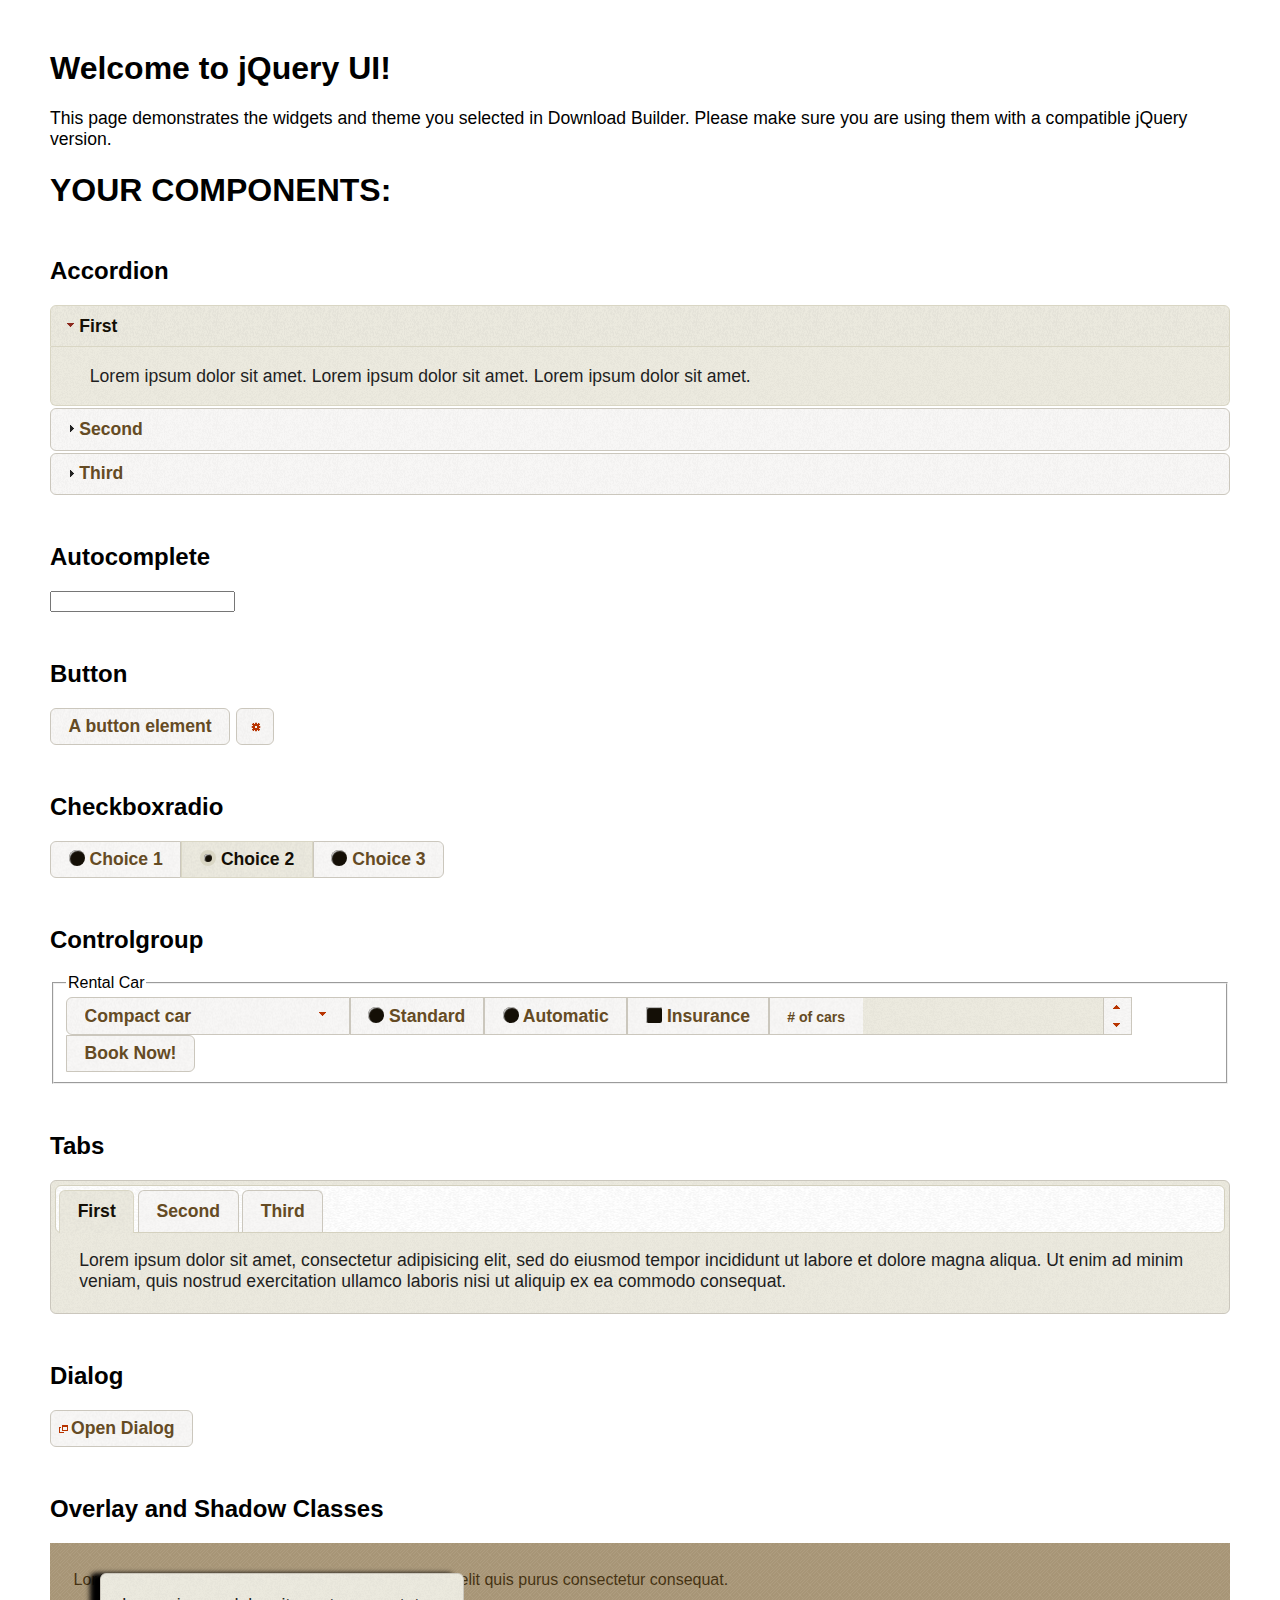
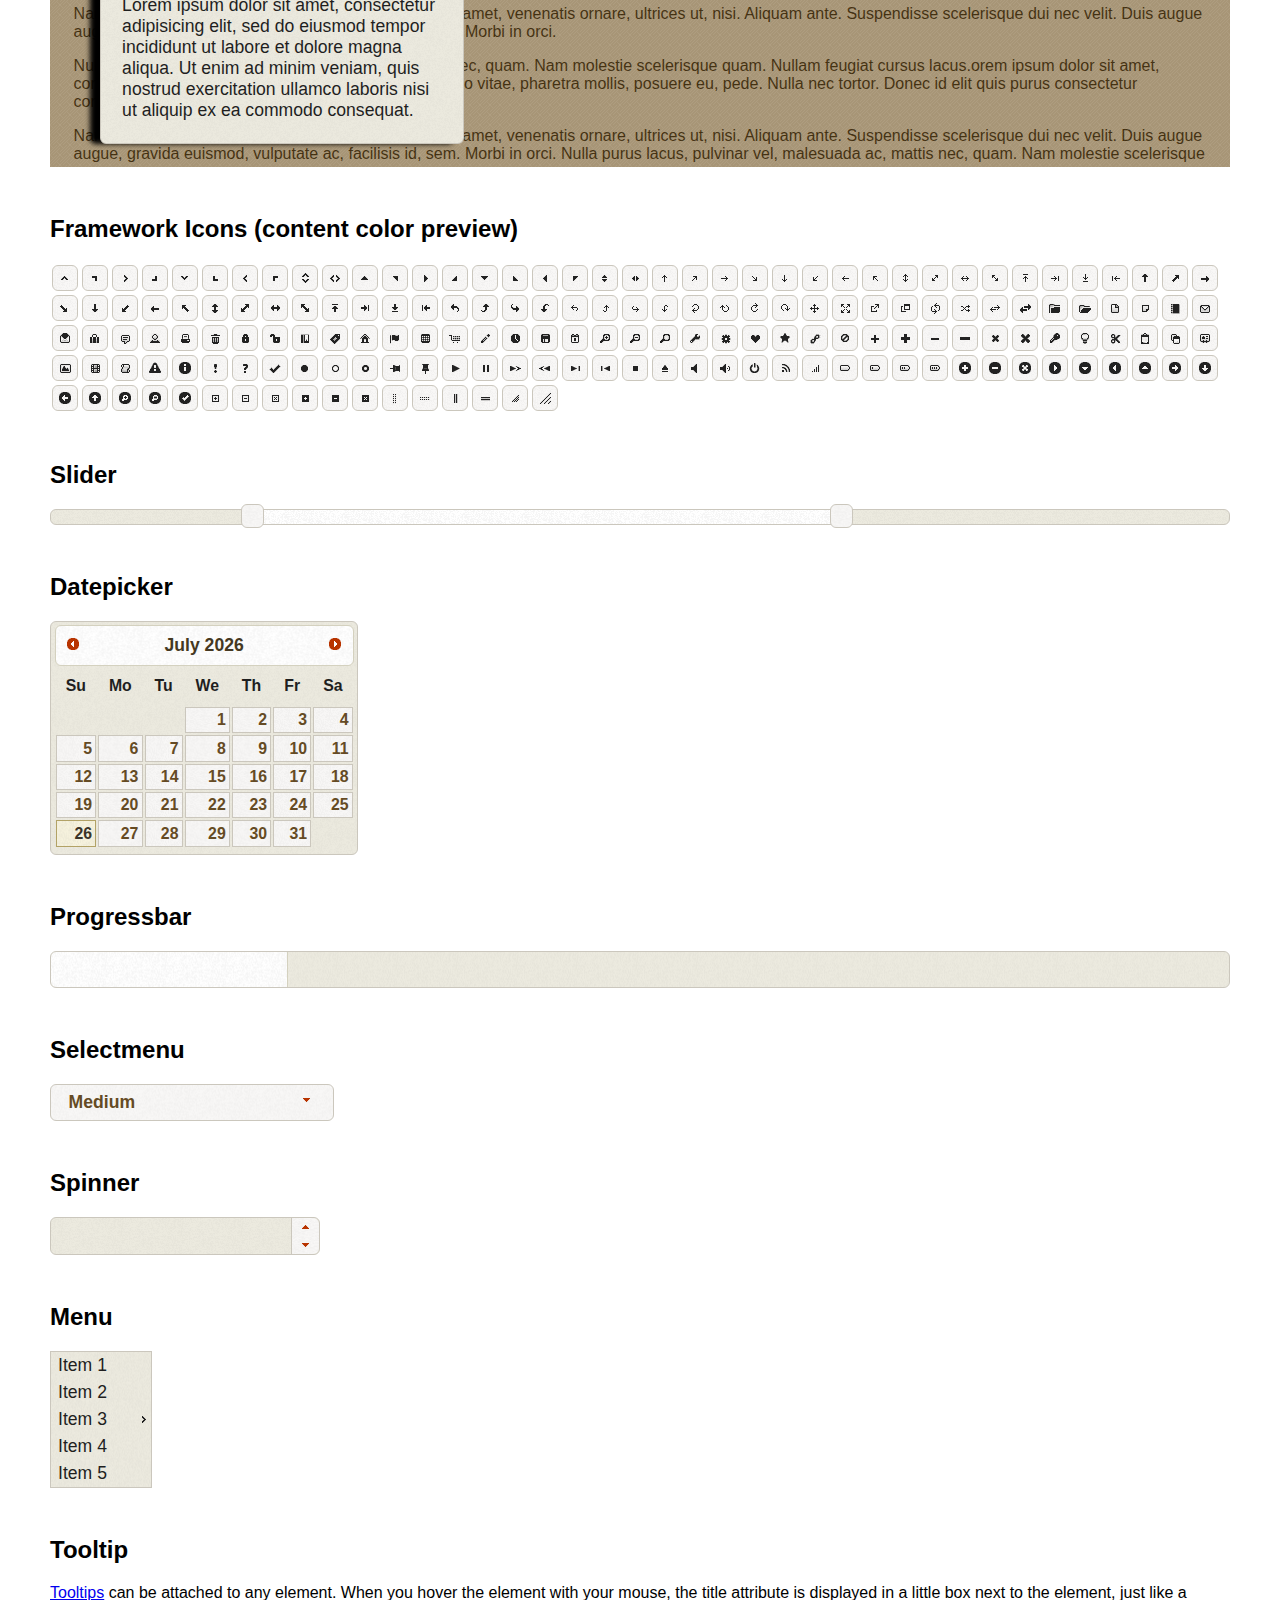
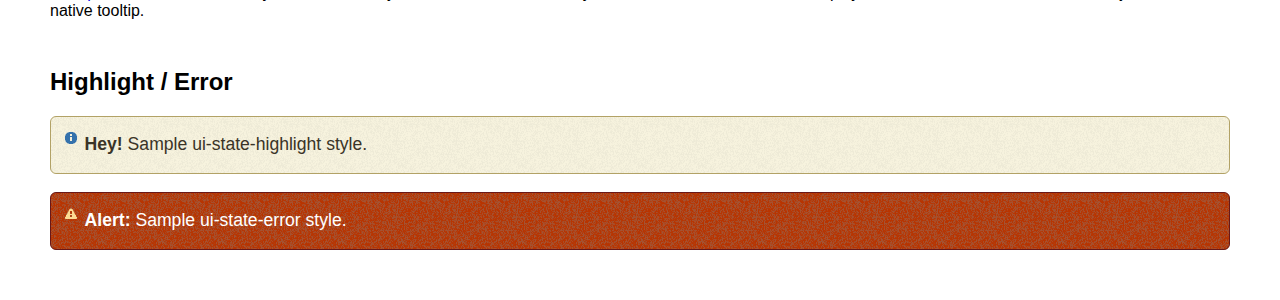
<file: jquery/index.html>
<!doctype html>
<html lang="us">
<head>
	<meta charset="utf-8">
	<title>jQuery UI Example Page</title>
	<link href="jquery-ui.css" rel="stylesheet">
	<style>
	body{
		font-family: "Trebuchet MS", sans-serif;
		margin: 50px;
	}
	.demoHeaders {
		margin-top: 2em;
	}
	#dialog-link {
		padding: .4em 1em .4em 20px;
		text-decoration: none;
		position: relative;
	}
	#dialog-link span.ui-icon {
		margin: 0 5px 0 0;
		position: absolute;
		left: .2em;
		top: 50%;
		margin-top: -8px;
	}
	#icons {
		margin: 0;
		padding: 0;
	}
	#icons li {
		margin: 2px;
		position: relative;
		padding: 4px 0;
		cursor: pointer;
		float: left;
		list-style: none;
	}
	#icons span.ui-icon {
		float: left;
		margin: 0 4px;
	}
	.fakewindowcontain .ui-widget-overlay {
		position: absolute;
	}
	select {
		width: 200px;
	}
	</style>
</head>
<body>

<h1>Welcome to jQuery UI!</h1>

<div class="ui-widget">
	<p>This page demonstrates the widgets and theme you selected in Download Builder. Please make sure you are using them with a compatible jQuery version.</p>
</div>

<h1>YOUR COMPONENTS:</h1>


<!-- Accordion -->
<h2 class="demoHeaders">Accordion</h2>
<div id="accordion">
	<h3>First</h3>
	<div>Lorem ipsum dolor sit amet. Lorem ipsum dolor sit amet. Lorem ipsum dolor sit amet.</div>
	<h3>Second</h3>
	<div>Phasellus mattis tincidunt nibh.</div>
	<h3>Third</h3>
	<div>Nam dui erat, auctor a, dignissim quis.</div>
</div>



<!-- Autocomplete -->
<h2 class="demoHeaders">Autocomplete</h2>
<div>
	<input id="autocomplete" title="type &quot;a&quot;">
</div>



<!-- Button -->
<h2 class="demoHeaders">Button</h2>
<button id="button">A button element</button>
<button id="button-icon">An icon-only button</button>



<!-- Checkboxradio -->
<h2 class="demoHeaders">Checkboxradio</h2>
<form style="margin-top: 1em;">
	<div id="radioset">
		<input type="radio" id="radio1" name="radio"><label for="radio1">Choice 1</label>
		<input type="radio" id="radio2" name="radio" checked="checked"><label for="radio2">Choice 2</label>
		<input type="radio" id="radio3" name="radio"><label for="radio3">Choice 3</label>
	</div>
</form>



<!-- Controlgroup -->
<h2 class="demoHeaders">Controlgroup</h2>
<fieldset>
	<legend>Rental Car</legend>
	<div id="controlgroup">
		<select id="car-type">
			<option>Compact car</option>
			<option>Midsize car</option>
			<option>Full size car</option>
			<option>SUV</option>
			<option>Luxury</option>
			<option>Truck</option>
			<option>Van</option>
		</select>
		<label for="transmission-standard">Standard</label>
		<input type="radio" name="transmission" id="transmission-standard">
		<label for="transmission-automatic">Automatic</label>
		<input type="radio" name="transmission" id="transmission-automatic">
		<label for="insurance">Insurance</label>
		<input type="checkbox" name="insurance" id="insurance">
		<label for="horizontal-spinner" class="ui-controlgroup-label"># of cars</label>
		<input id="horizontal-spinner" class="ui-spinner-input">
		<button>Book Now!</button>
	</div>
</fieldset>



<!-- Tabs -->
<h2 class="demoHeaders">Tabs</h2>
<div id="tabs">
	<ul>
		<li><a href="#tabs-1">First</a></li>
		<li><a href="#tabs-2">Second</a></li>
		<li><a href="#tabs-3">Third</a></li>
	</ul>
	<div id="tabs-1">Lorem ipsum dolor sit amet, consectetur adipisicing elit, sed do eiusmod tempor incididunt ut labore et dolore magna aliqua. Ut enim ad minim veniam, quis nostrud exercitation ullamco laboris nisi ut aliquip ex ea commodo consequat.</div>
	<div id="tabs-2">Phasellus mattis tincidunt nibh. Cras orci urna, blandit id, pretium vel, aliquet ornare, felis. Maecenas scelerisque sem non nisl. Fusce sed lorem in enim dictum bibendum.</div>
	<div id="tabs-3">Nam dui erat, auctor a, dignissim quis, sollicitudin eu, felis. Pellentesque nisi urna, interdum eget, sagittis et, consequat vestibulum, lacus. Mauris porttitor ullamcorper augue.</div>
</div>



<h2 class="demoHeaders">Dialog</h2>
<p>
	<button id="dialog-link" class="ui-button ui-corner-all ui-widget">
		<span class="ui-icon ui-icon-newwin"></span>Open Dialog
	</button>
</p>

<h2 class="demoHeaders">Overlay and Shadow Classes</h2>
<div style="position: relative; width: 96%; height: 200px; padding:1% 2%; overflow:hidden;" class="fakewindowcontain">
	<p>Lorem ipsum dolor sit amet,  Nulla nec tortor. Donec id elit quis purus consectetur consequat. </p><p>Nam congue semper tellus. Sed erat dolor, dapibus sit amet, venenatis ornare, ultrices ut, nisi. Aliquam ante. Suspendisse scelerisque dui nec velit. Duis augue augue, gravida euismod, vulputate ac, facilisis id, sem. Morbi in orci. </p><p>Nulla purus lacus, pulvinar vel, malesuada ac, mattis nec, quam. Nam molestie scelerisque quam. Nullam feugiat cursus lacus.orem ipsum dolor sit amet, consectetur adipiscing elit. Donec libero risus, commodo vitae, pharetra mollis, posuere eu, pede. Nulla nec tortor. Donec id elit quis purus consectetur consequat. </p><p>Nam congue semper tellus. Sed erat dolor, dapibus sit amet, venenatis ornare, ultrices ut, nisi. Aliquam ante. Suspendisse scelerisque dui nec velit. Duis augue augue, gravida euismod, vulputate ac, facilisis id, sem. Morbi in orci. Nulla purus lacus, pulvinar vel, malesuada ac, mattis nec, quam. Nam molestie scelerisque quam. </p><p>Nullam feugiat cursus lacus.orem ipsum dolor sit amet, consectetur adipiscing elit. Donec libero risus, commodo vitae, pharetra mollis, posuere eu, pede. Nulla nec tortor. Donec id elit quis purus consectetur consequat. Nam congue semper tellus. Sed erat dolor, dapibus sit amet, venenatis ornare, ultrices ut, nisi. Aliquam ante. </p><p>Suspendisse scelerisque dui nec velit. Duis augue augue, gravida euismod, vulputate ac, facilisis id, sem. Morbi in orci. Nulla purus lacus, pulvinar vel, malesuada ac, mattis nec, quam. Nam molestie scelerisque quam. Nullam feugiat cursus lacus.orem ipsum dolor sit amet, consectetur adipiscing elit. Donec libero risus, commodo vitae, pharetra mollis, posuere eu, pede. Nulla nec tortor. Donec id elit quis purus consectetur consequat. Nam congue semper tellus. Sed erat dolor, dapibus sit amet, venenatis ornare, ultrices ut, nisi. </p>

	<!-- ui-dialog -->
	<div class="ui-widget-overlay ui-front"></div>
	<div style="position: absolute; width: 320px; left: 50px; top: 30px; padding: 1.2em" class="ui-widget ui-front ui-widget-content ui-corner-all ui-widget-shadow">
		Lorem ipsum dolor sit amet, consectetur adipisicing elit, sed do eiusmod tempor incididunt ut labore et dolore magna aliqua. Ut enim ad minim veniam, quis nostrud exercitation ullamco laboris nisi ut aliquip ex ea commodo consequat.
	</div>

</div>

<!-- ui-dialog -->
<div id="dialog" title="Dialog Title">
	<p>Lorem ipsum dolor sit amet, consectetur adipisicing elit, sed do eiusmod tempor incididunt ut labore et dolore magna aliqua. Ut enim ad minim veniam, quis nostrud exercitation ullamco laboris nisi ut aliquip ex ea commodo consequat.</p>
</div>



<h2 class="demoHeaders">Framework Icons (content color preview)</h2>
<ul id="icons" class="ui-widget ui-helper-clearfix">
	<li class="ui-state-default ui-corner-all" title=".ui-icon-caret-1-n"><span class="ui-icon ui-icon-caret-1-n"></span></li>
	<li class="ui-state-default ui-corner-all" title=".ui-icon-caret-1-ne"><span class="ui-icon ui-icon-caret-1-ne"></span></li>
	<li class="ui-state-default ui-corner-all" title=".ui-icon-caret-1-e"><span class="ui-icon ui-icon-caret-1-e"></span></li>
	<li class="ui-state-default ui-corner-all" title=".ui-icon-caret-1-se"><span class="ui-icon ui-icon-caret-1-se"></span></li>
	<li class="ui-state-default ui-corner-all" title=".ui-icon-caret-1-s"><span class="ui-icon ui-icon-caret-1-s"></span></li>
	<li class="ui-state-default ui-corner-all" title=".ui-icon-caret-1-sw"><span class="ui-icon ui-icon-caret-1-sw"></span></li>
	<li class="ui-state-default ui-corner-all" title=".ui-icon-caret-1-w"><span class="ui-icon ui-icon-caret-1-w"></span></li>
	<li class="ui-state-default ui-corner-all" title=".ui-icon-caret-1-nw"><span class="ui-icon ui-icon-caret-1-nw"></span></li>
	<li class="ui-state-default ui-corner-all" title=".ui-icon-caret-2-n-s"><span class="ui-icon ui-icon-caret-2-n-s"></span></li>
	<li class="ui-state-default ui-corner-all" title=".ui-icon-caret-2-e-w"><span class="ui-icon ui-icon-caret-2-e-w"></span></li>
	<li class="ui-state-default ui-corner-all" title=".ui-icon-triangle-1-n"><span class="ui-icon ui-icon-triangle-1-n"></span></li>
	<li class="ui-state-default ui-corner-all" title=".ui-icon-triangle-1-ne"><span class="ui-icon ui-icon-triangle-1-ne"></span></li>
	<li class="ui-state-default ui-corner-all" title=".ui-icon-triangle-1-e"><span class="ui-icon ui-icon-triangle-1-e"></span></li>
	<li class="ui-state-default ui-corner-all" title=".ui-icon-triangle-1-se"><span class="ui-icon ui-icon-triangle-1-se"></span></li>
	<li class="ui-state-default ui-corner-all" title=".ui-icon-triangle-1-s"><span class="ui-icon ui-icon-triangle-1-s"></span></li>
	<li class="ui-state-default ui-corner-all" title=".ui-icon-triangle-1-sw"><span class="ui-icon ui-icon-triangle-1-sw"></span></li>
	<li class="ui-state-default ui-corner-all" title=".ui-icon-triangle-1-w"><span class="ui-icon ui-icon-triangle-1-w"></span></li>
	<li class="ui-state-default ui-corner-all" title=".ui-icon-triangle-1-nw"><span class="ui-icon ui-icon-triangle-1-nw"></span></li>
	<li class="ui-state-default ui-corner-all" title=".ui-icon-triangle-2-n-s"><span class="ui-icon ui-icon-triangle-2-n-s"></span></li>
	<li class="ui-state-default ui-corner-all" title=".ui-icon-triangle-2-e-w"><span class="ui-icon ui-icon-triangle-2-e-w"></span></li>
	<li class="ui-state-default ui-corner-all" title=".ui-icon-arrow-1-n"><span class="ui-icon ui-icon-arrow-1-n"></span></li>
	<li class="ui-state-default ui-corner-all" title=".ui-icon-arrow-1-ne"><span class="ui-icon ui-icon-arrow-1-ne"></span></li>
	<li class="ui-state-default ui-corner-all" title=".ui-icon-arrow-1-e"><span class="ui-icon ui-icon-arrow-1-e"></span></li>
	<li class="ui-state-default ui-corner-all" title=".ui-icon-arrow-1-se"><span class="ui-icon ui-icon-arrow-1-se"></span></li>
	<li class="ui-state-default ui-corner-all" title=".ui-icon-arrow-1-s"><span class="ui-icon ui-icon-arrow-1-s"></span></li>
	<li class="ui-state-default ui-corner-all" title=".ui-icon-arrow-1-sw"><span class="ui-icon ui-icon-arrow-1-sw"></span></li>
	<li class="ui-state-default ui-corner-all" title=".ui-icon-arrow-1-w"><span class="ui-icon ui-icon-arrow-1-w"></span></li>
	<li class="ui-state-default ui-corner-all" title=".ui-icon-arrow-1-nw"><span class="ui-icon ui-icon-arrow-1-nw"></span></li>
	<li class="ui-state-default ui-corner-all" title=".ui-icon-arrow-2-n-s"><span class="ui-icon ui-icon-arrow-2-n-s"></span></li>
	<li class="ui-state-default ui-corner-all" title=".ui-icon-arrow-2-ne-sw"><span class="ui-icon ui-icon-arrow-2-ne-sw"></span></li>
	<li class="ui-state-default ui-corner-all" title=".ui-icon-arrow-2-e-w"><span class="ui-icon ui-icon-arrow-2-e-w"></span></li>
	<li class="ui-state-default ui-corner-all" title=".ui-icon-arrow-2-se-nw"><span class="ui-icon ui-icon-arrow-2-se-nw"></span></li>
	<li class="ui-state-default ui-corner-all" title=".ui-icon-arrowstop-1-n"><span class="ui-icon ui-icon-arrowstop-1-n"></span></li>
	<li class="ui-state-default ui-corner-all" title=".ui-icon-arrowstop-1-e"><span class="ui-icon ui-icon-arrowstop-1-e"></span></li>
	<li class="ui-state-default ui-corner-all" title=".ui-icon-arrowstop-1-s"><span class="ui-icon ui-icon-arrowstop-1-s"></span></li>
	<li class="ui-state-default ui-corner-all" title=".ui-icon-arrowstop-1-w"><span class="ui-icon ui-icon-arrowstop-1-w"></span></li>
	<li class="ui-state-default ui-corner-all" title=".ui-icon-arrowthick-1-n"><span class="ui-icon ui-icon-arrowthick-1-n"></span></li>
	<li class="ui-state-default ui-corner-all" title=".ui-icon-arrowthick-1-ne"><span class="ui-icon ui-icon-arrowthick-1-ne"></span></li>
	<li class="ui-state-default ui-corner-all" title=".ui-icon-arrowthick-1-e"><span class="ui-icon ui-icon-arrowthick-1-e"></span></li>
	<li class="ui-state-default ui-corner-all" title=".ui-icon-arrowthick-1-se"><span class="ui-icon ui-icon-arrowthick-1-se"></span></li>
	<li class="ui-state-default ui-corner-all" title=".ui-icon-arrowthick-1-s"><span class="ui-icon ui-icon-arrowthick-1-s"></span></li>
	<li class="ui-state-default ui-corner-all" title=".ui-icon-arrowthick-1-sw"><span class="ui-icon ui-icon-arrowthick-1-sw"></span></li>
	<li class="ui-state-default ui-corner-all" title=".ui-icon-arrowthick-1-w"><span class="ui-icon ui-icon-arrowthick-1-w"></span></li>
	<li class="ui-state-default ui-corner-all" title=".ui-icon-arrowthick-1-nw"><span class="ui-icon ui-icon-arrowthick-1-nw"></span></li>
	<li class="ui-state-default ui-corner-all" title=".ui-icon-arrowthick-2-n-s"><span class="ui-icon ui-icon-arrowthick-2-n-s"></span></li>
	<li class="ui-state-default ui-corner-all" title=".ui-icon-arrowthick-2-ne-sw"><span class="ui-icon ui-icon-arrowthick-2-ne-sw"></span></li>
	<li class="ui-state-default ui-corner-all" title=".ui-icon-arrowthick-2-e-w"><span class="ui-icon ui-icon-arrowthick-2-e-w"></span></li>
	<li class="ui-state-default ui-corner-all" title=".ui-icon-arrowthick-2-se-nw"><span class="ui-icon ui-icon-arrowthick-2-se-nw"></span></li>
	<li class="ui-state-default ui-corner-all" title=".ui-icon-arrowthickstop-1-n"><span class="ui-icon ui-icon-arrowthickstop-1-n"></span></li>
	<li class="ui-state-default ui-corner-all" title=".ui-icon-arrowthickstop-1-e"><span class="ui-icon ui-icon-arrowthickstop-1-e"></span></li>
	<li class="ui-state-default ui-corner-all" title=".ui-icon-arrowthickstop-1-s"><span class="ui-icon ui-icon-arrowthickstop-1-s"></span></li>
	<li class="ui-state-default ui-corner-all" title=".ui-icon-arrowthickstop-1-w"><span class="ui-icon ui-icon-arrowthickstop-1-w"></span></li>
	<li class="ui-state-default ui-corner-all" title=".ui-icon-arrowreturnthick-1-w"><span class="ui-icon ui-icon-arrowreturnthick-1-w"></span></li>
	<li class="ui-state-default ui-corner-all" title=".ui-icon-arrowreturnthick-1-n"><span class="ui-icon ui-icon-arrowreturnthick-1-n"></span></li>
	<li class="ui-state-default ui-corner-all" title=".ui-icon-arrowreturnthick-1-e"><span class="ui-icon ui-icon-arrowreturnthick-1-e"></span></li>
	<li class="ui-state-default ui-corner-all" title=".ui-icon-arrowreturnthick-1-s"><span class="ui-icon ui-icon-arrowreturnthick-1-s"></span></li>
	<li class="ui-state-default ui-corner-all" title=".ui-icon-arrowreturn-1-w"><span class="ui-icon ui-icon-arrowreturn-1-w"></span></li>
	<li class="ui-state-default ui-corner-all" title=".ui-icon-arrowreturn-1-n"><span class="ui-icon ui-icon-arrowreturn-1-n"></span></li>
	<li class="ui-state-default ui-corner-all" title=".ui-icon-arrowreturn-1-e"><span class="ui-icon ui-icon-arrowreturn-1-e"></span></li>
	<li class="ui-state-default ui-corner-all" title=".ui-icon-arrowreturn-1-s"><span class="ui-icon ui-icon-arrowreturn-1-s"></span></li>
	<li class="ui-state-default ui-corner-all" title=".ui-icon-arrowrefresh-1-w"><span class="ui-icon ui-icon-arrowrefresh-1-w"></span></li>
	<li class="ui-state-default ui-corner-all" title=".ui-icon-arrowrefresh-1-n"><span class="ui-icon ui-icon-arrowrefresh-1-n"></span></li>
	<li class="ui-state-default ui-corner-all" title=".ui-icon-arrowrefresh-1-e"><span class="ui-icon ui-icon-arrowrefresh-1-e"></span></li>
	<li class="ui-state-default ui-corner-all" title=".ui-icon-arrowrefresh-1-s"><span class="ui-icon ui-icon-arrowrefresh-1-s"></span></li>
	<li class="ui-state-default ui-corner-all" title=".ui-icon-arrow-4"><span class="ui-icon ui-icon-arrow-4"></span></li>
	<li class="ui-state-default ui-corner-all" title=".ui-icon-arrow-4-diag"><span class="ui-icon ui-icon-arrow-4-diag"></span></li>
	<li class="ui-state-default ui-corner-all" title=".ui-icon-extlink"><span class="ui-icon ui-icon-extlink"></span></li>
	<li class="ui-state-default ui-corner-all" title=".ui-icon-newwin"><span class="ui-icon ui-icon-newwin"></span></li>
	<li class="ui-state-default ui-corner-all" title=".ui-icon-refresh"><span class="ui-icon ui-icon-refresh"></span></li>
	<li class="ui-state-default ui-corner-all" title=".ui-icon-shuffle"><span class="ui-icon ui-icon-shuffle"></span></li>
	<li class="ui-state-default ui-corner-all" title=".ui-icon-transfer-e-w"><span class="ui-icon ui-icon-transfer-e-w"></span></li>
	<li class="ui-state-default ui-corner-all" title=".ui-icon-transferthick-e-w"><span class="ui-icon ui-icon-transferthick-e-w"></span></li>
	<li class="ui-state-default ui-corner-all" title=".ui-icon-folder-collapsed"><span class="ui-icon ui-icon-folder-collapsed"></span></li>
	<li class="ui-state-default ui-corner-all" title=".ui-icon-folder-open"><span class="ui-icon ui-icon-folder-open"></span></li>
	<li class="ui-state-default ui-corner-all" title=".ui-icon-document"><span class="ui-icon ui-icon-document"></span></li>
	<li class="ui-state-default ui-corner-all" title=".ui-icon-document-b"><span class="ui-icon ui-icon-document-b"></span></li>
	<li class="ui-state-default ui-corner-all" title=".ui-icon-note"><span class="ui-icon ui-icon-note"></span></li>
	<li class="ui-state-default ui-corner-all" title=".ui-icon-mail-closed"><span class="ui-icon ui-icon-mail-closed"></span></li>
	<li class="ui-state-default ui-corner-all" title=".ui-icon-mail-open"><span class="ui-icon ui-icon-mail-open"></span></li>
	<li class="ui-state-default ui-corner-all" title=".ui-icon-suitcase"><span class="ui-icon ui-icon-suitcase"></span></li>
	<li class="ui-state-default ui-corner-all" title=".ui-icon-comment"><span class="ui-icon ui-icon-comment"></span></li>
	<li class="ui-state-default ui-corner-all" title=".ui-icon-person"><span class="ui-icon ui-icon-person"></span></li>
	<li class="ui-state-default ui-corner-all" title=".ui-icon-print"><span class="ui-icon ui-icon-print"></span></li>
	<li class="ui-state-default ui-corner-all" title=".ui-icon-trash"><span class="ui-icon ui-icon-trash"></span></li>
	<li class="ui-state-default ui-corner-all" title=".ui-icon-locked"><span class="ui-icon ui-icon-locked"></span></li>
	<li class="ui-state-default ui-corner-all" title=".ui-icon-unlocked"><span class="ui-icon ui-icon-unlocked"></span></li>
	<li class="ui-state-default ui-corner-all" title=".ui-icon-bookmark"><span class="ui-icon ui-icon-bookmark"></span></li>
	<li class="ui-state-default ui-corner-all" title=".ui-icon-tag"><span class="ui-icon ui-icon-tag"></span></li>
	<li class="ui-state-default ui-corner-all" title=".ui-icon-home"><span class="ui-icon ui-icon-home"></span></li>
	<li class="ui-state-default ui-corner-all" title=".ui-icon-flag"><span class="ui-icon ui-icon-flag"></span></li>
	<li class="ui-state-default ui-corner-all" title=".ui-icon-calculator"><span class="ui-icon ui-icon-calculator"></span></li>
	<li class="ui-state-default ui-corner-all" title=".ui-icon-cart"><span class="ui-icon ui-icon-cart"></span></li>
	<li class="ui-state-default ui-corner-all" title=".ui-icon-pencil"><span class="ui-icon ui-icon-pencil"></span></li>
	<li class="ui-state-default ui-corner-all" title=".ui-icon-clock"><span class="ui-icon ui-icon-clock"></span></li>
	<li class="ui-state-default ui-corner-all" title=".ui-icon-disk"><span class="ui-icon ui-icon-disk"></span></li>
	<li class="ui-state-default ui-corner-all" title=".ui-icon-calendar"><span class="ui-icon ui-icon-calendar"></span></li>
	<li class="ui-state-default ui-corner-all" title=".ui-icon-zoomin"><span class="ui-icon ui-icon-zoomin"></span></li>
	<li class="ui-state-default ui-corner-all" title=".ui-icon-zoomout"><span class="ui-icon ui-icon-zoomout"></span></li>
	<li class="ui-state-default ui-corner-all" title=".ui-icon-search"><span class="ui-icon ui-icon-search"></span></li>
	<li class="ui-state-default ui-corner-all" title=".ui-icon-wrench"><span class="ui-icon ui-icon-wrench"></span></li>
	<li class="ui-state-default ui-corner-all" title=".ui-icon-gear"><span class="ui-icon ui-icon-gear"></span></li>
	<li class="ui-state-default ui-corner-all" title=".ui-icon-heart"><span class="ui-icon ui-icon-heart"></span></li>
	<li class="ui-state-default ui-corner-all" title=".ui-icon-star"><span class="ui-icon ui-icon-star"></span></li>
	<li class="ui-state-default ui-corner-all" title=".ui-icon-link"><span class="ui-icon ui-icon-link"></span></li>
	<li class="ui-state-default ui-corner-all" title=".ui-icon-cancel"><span class="ui-icon ui-icon-cancel"></span></li>
	<li class="ui-state-default ui-corner-all" title=".ui-icon-plus"><span class="ui-icon ui-icon-plus"></span></li>
	<li class="ui-state-default ui-corner-all" title=".ui-icon-plusthick"><span class="ui-icon ui-icon-plusthick"></span></li>
	<li class="ui-state-default ui-corner-all" title=".ui-icon-minus"><span class="ui-icon ui-icon-minus"></span></li>
	<li class="ui-state-default ui-corner-all" title=".ui-icon-minusthick"><span class="ui-icon ui-icon-minusthick"></span></li>
	<li class="ui-state-default ui-corner-all" title=".ui-icon-close"><span class="ui-icon ui-icon-close"></span></li>
	<li class="ui-state-default ui-corner-all" title=".ui-icon-closethick"><span class="ui-icon ui-icon-closethick"></span></li>
	<li class="ui-state-default ui-corner-all" title=".ui-icon-key"><span class="ui-icon ui-icon-key"></span></li>
	<li class="ui-state-default ui-corner-all" title=".ui-icon-lightbulb"><span class="ui-icon ui-icon-lightbulb"></span></li>
	<li class="ui-state-default ui-corner-all" title=".ui-icon-scissors"><span class="ui-icon ui-icon-scissors"></span></li>
	<li class="ui-state-default ui-corner-all" title=".ui-icon-clipboard"><span class="ui-icon ui-icon-clipboard"></span></li>
	<li class="ui-state-default ui-corner-all" title=".ui-icon-copy"><span class="ui-icon ui-icon-copy"></span></li>
	<li class="ui-state-default ui-corner-all" title=".ui-icon-contact"><span class="ui-icon ui-icon-contact"></span></li>
	<li class="ui-state-default ui-corner-all" title=".ui-icon-image"><span class="ui-icon ui-icon-image"></span></li>
	<li class="ui-state-default ui-corner-all" title=".ui-icon-video"><span class="ui-icon ui-icon-video"></span></li>
	<li class="ui-state-default ui-corner-all" title=".ui-icon-script"><span class="ui-icon ui-icon-script"></span></li>
	<li class="ui-state-default ui-corner-all" title=".ui-icon-alert"><span class="ui-icon ui-icon-alert"></span></li>
	<li class="ui-state-default ui-corner-all" title=".ui-icon-info"><span class="ui-icon ui-icon-info"></span></li>
	<li class="ui-state-default ui-corner-all" title=".ui-icon-notice"><span class="ui-icon ui-icon-notice"></span></li>
	<li class="ui-state-default ui-corner-all" title=".ui-icon-help"><span class="ui-icon ui-icon-help"></span></li>
	<li class="ui-state-default ui-corner-all" title=".ui-icon-check"><span class="ui-icon ui-icon-check"></span></li>
	<li class="ui-state-default ui-corner-all" title=".ui-icon-bullet"><span class="ui-icon ui-icon-bullet"></span></li>
	<li class="ui-state-default ui-corner-all" title=".ui-icon-radio-off"><span class="ui-icon ui-icon-radio-off"></span></li>
	<li class="ui-state-default ui-corner-all" title=".ui-icon-radio-on"><span class="ui-icon ui-icon-radio-on"></span></li>
	<li class="ui-state-default ui-corner-all" title=".ui-icon-pin-w"><span class="ui-icon ui-icon-pin-w"></span></li>
	<li class="ui-state-default ui-corner-all" title=".ui-icon-pin-s"><span class="ui-icon ui-icon-pin-s"></span></li>
	<li class="ui-state-default ui-corner-all" title=".ui-icon-play"><span class="ui-icon ui-icon-play"></span></li>
	<li class="ui-state-default ui-corner-all" title=".ui-icon-pause"><span class="ui-icon ui-icon-pause"></span></li>
	<li class="ui-state-default ui-corner-all" title=".ui-icon-seek-next"><span class="ui-icon ui-icon-seek-next"></span></li>
	<li class="ui-state-default ui-corner-all" title=".ui-icon-seek-prev"><span class="ui-icon ui-icon-seek-prev"></span></li>
	<li class="ui-state-default ui-corner-all" title=".ui-icon-seek-end"><span class="ui-icon ui-icon-seek-end"></span></li>
	<li class="ui-state-default ui-corner-all" title=".ui-icon-seek-first"><span class="ui-icon ui-icon-seek-first"></span></li>
	<li class="ui-state-default ui-corner-all" title=".ui-icon-stop"><span class="ui-icon ui-icon-stop"></span></li>
	<li class="ui-state-default ui-corner-all" title=".ui-icon-eject"><span class="ui-icon ui-icon-eject"></span></li>
	<li class="ui-state-default ui-corner-all" title=".ui-icon-volume-off"><span class="ui-icon ui-icon-volume-off"></span></li>
	<li class="ui-state-default ui-corner-all" title=".ui-icon-volume-on"><span class="ui-icon ui-icon-volume-on"></span></li>
	<li class="ui-state-default ui-corner-all" title=".ui-icon-power"><span class="ui-icon ui-icon-power"></span></li>
	<li class="ui-state-default ui-corner-all" title=".ui-icon-signal-diag"><span class="ui-icon ui-icon-signal-diag"></span></li>
	<li class="ui-state-default ui-corner-all" title=".ui-icon-signal"><span class="ui-icon ui-icon-signal"></span></li>
	<li class="ui-state-default ui-corner-all" title=".ui-icon-battery-0"><span class="ui-icon ui-icon-battery-0"></span></li>
	<li class="ui-state-default ui-corner-all" title=".ui-icon-battery-1"><span class="ui-icon ui-icon-battery-1"></span></li>
	<li class="ui-state-default ui-corner-all" title=".ui-icon-battery-2"><span class="ui-icon ui-icon-battery-2"></span></li>
	<li class="ui-state-default ui-corner-all" title=".ui-icon-battery-3"><span class="ui-icon ui-icon-battery-3"></span></li>
	<li class="ui-state-default ui-corner-all" title=".ui-icon-circle-plus"><span class="ui-icon ui-icon-circle-plus"></span></li>
	<li class="ui-state-default ui-corner-all" title=".ui-icon-circle-minus"><span class="ui-icon ui-icon-circle-minus"></span></li>
	<li class="ui-state-default ui-corner-all" title=".ui-icon-circle-close"><span class="ui-icon ui-icon-circle-close"></span></li>
	<li class="ui-state-default ui-corner-all" title=".ui-icon-circle-triangle-e"><span class="ui-icon ui-icon-circle-triangle-e"></span></li>
	<li class="ui-state-default ui-corner-all" title=".ui-icon-circle-triangle-s"><span class="ui-icon ui-icon-circle-triangle-s"></span></li>
	<li class="ui-state-default ui-corner-all" title=".ui-icon-circle-triangle-w"><span class="ui-icon ui-icon-circle-triangle-w"></span></li>
	<li class="ui-state-default ui-corner-all" title=".ui-icon-circle-triangle-n"><span class="ui-icon ui-icon-circle-triangle-n"></span></li>
	<li class="ui-state-default ui-corner-all" title=".ui-icon-circle-arrow-e"><span class="ui-icon ui-icon-circle-arrow-e"></span></li>
	<li class="ui-state-default ui-corner-all" title=".ui-icon-circle-arrow-s"><span class="ui-icon ui-icon-circle-arrow-s"></span></li>
	<li class="ui-state-default ui-corner-all" title=".ui-icon-circle-arrow-w"><span class="ui-icon ui-icon-circle-arrow-w"></span></li>
	<li class="ui-state-default ui-corner-all" title=".ui-icon-circle-arrow-n"><span class="ui-icon ui-icon-circle-arrow-n"></span></li>
	<li class="ui-state-default ui-corner-all" title=".ui-icon-circle-zoomin"><span class="ui-icon ui-icon-circle-zoomin"></span></li>
	<li class="ui-state-default ui-corner-all" title=".ui-icon-circle-zoomout"><span class="ui-icon ui-icon-circle-zoomout"></span></li>
	<li class="ui-state-default ui-corner-all" title=".ui-icon-circle-check"><span class="ui-icon ui-icon-circle-check"></span></li>
	<li class="ui-state-default ui-corner-all" title=".ui-icon-circlesmall-plus"><span class="ui-icon ui-icon-circlesmall-plus"></span></li>
	<li class="ui-state-default ui-corner-all" title=".ui-icon-circlesmall-minus"><span class="ui-icon ui-icon-circlesmall-minus"></span></li>
	<li class="ui-state-default ui-corner-all" title=".ui-icon-circlesmall-close"><span class="ui-icon ui-icon-circlesmall-close"></span></li>
	<li class="ui-state-default ui-corner-all" title=".ui-icon-squaresmall-plus"><span class="ui-icon ui-icon-squaresmall-plus"></span></li>
	<li class="ui-state-default ui-corner-all" title=".ui-icon-squaresmall-minus"><span class="ui-icon ui-icon-squaresmall-minus"></span></li>
	<li class="ui-state-default ui-corner-all" title=".ui-icon-squaresmall-close"><span class="ui-icon ui-icon-squaresmall-close"></span></li>
	<li class="ui-state-default ui-corner-all" title=".ui-icon-grip-dotted-vertical"><span class="ui-icon ui-icon-grip-dotted-vertical"></span></li>
	<li class="ui-state-default ui-corner-all" title=".ui-icon-grip-dotted-horizontal"><span class="ui-icon ui-icon-grip-dotted-horizontal"></span></li>
	<li class="ui-state-default ui-corner-all" title=".ui-icon-grip-solid-vertical"><span class="ui-icon ui-icon-grip-solid-vertical"></span></li>
	<li class="ui-state-default ui-corner-all" title=".ui-icon-grip-solid-horizontal"><span class="ui-icon ui-icon-grip-solid-horizontal"></span></li>
	<li class="ui-state-default ui-corner-all" title=".ui-icon-gripsmall-diagonal-se"><span class="ui-icon ui-icon-gripsmall-diagonal-se"></span></li>
	<li class="ui-state-default ui-corner-all" title=".ui-icon-grip-diagonal-se"><span class="ui-icon ui-icon-grip-diagonal-se"></span></li>
</ul>


<!-- Slider -->
<h2 class="demoHeaders">Slider</h2>
<div id="slider"></div>



<!-- Datepicker -->
<h2 class="demoHeaders">Datepicker</h2>
<div id="datepicker"></div>



<!-- Progressbar -->
<h2 class="demoHeaders">Progressbar</h2>
<div id="progressbar"></div>



<!-- Progressbar -->
<h2 class="demoHeaders">Selectmenu</h2>
<select id="selectmenu">
	<option>Slower</option>
	<option>Slow</option>
	<option selected="selected">Medium</option>
	<option>Fast</option>
	<option>Faster</option>
</select>



<!-- Spinner -->
<h2 class="demoHeaders">Spinner</h2>
<input id="spinner">



<!-- Menu -->
<h2 class="demoHeaders">Menu</h2>
<ul style="width:100px;" id="menu">
	<li><div>Item 1</div></li>
	<li><div>Item 2</div></li>
	<li><div>Item 3</div>
		<ul>
			<li><div>Item 3-1</div></li>
			<li><div>Item 3-2</div></li>
			<li><div>Item 3-3</div></li>
			<li><div>Item 3-4</div></li>
			<li><div>Item 3-5</div></li>
		</ul>
	</li>
	<li><div>Item 4</div></li>
	<li><div>Item 5</div></li>
</ul>



<!-- Tooltip -->
<h2 class="demoHeaders">Tooltip</h2>
<p id="tooltip">
	<a href="#" title="That&apos;s what this widget is">Tooltips</a> can be attached to any element. When you hover
the element with your mouse, the title attribute is displayed in a little box next to the element, just like a native tooltip.
</p>


<!-- Highlight / Error -->
<h2 class="demoHeaders">Highlight / Error</h2>
<div class="ui-widget">
	<div class="ui-state-highlight ui-corner-all" style="margin-top: 20px; padding: 0 .7em;">
		<p><span class="ui-icon ui-icon-info" style="float: left; margin-right: .3em;"></span>
		<strong>Hey!</strong> Sample ui-state-highlight style.</p>
	</div>
</div>
<br>
<div class="ui-widget">
	<div class="ui-state-error ui-corner-all" style="padding: 0 .7em;">
		<p><span class="ui-icon ui-icon-alert" style="float: left; margin-right: .3em;"></span>
		<strong>Alert:</strong> Sample ui-state-error style.</p>
	</div>
</div>

<script src="external/jquery/jquery.js"></script>
<script src="jquery-ui.js"></script>
<script>

$( "#accordion" ).accordion();



var availableTags = [
	"ActionScript",
	"AppleScript",
	"Asp",
	"BASIC",
	"C",
	"C++",
	"Clojure",
	"COBOL",
	"ColdFusion",
	"Erlang",
	"Fortran",
	"Groovy",
	"Haskell",
	"Java",
	"JavaScript",
	"Lisp",
	"Perl",
	"PHP",
	"Python",
	"Ruby",
	"Scala",
	"Scheme"
];
$( "#autocomplete" ).autocomplete({
	source: availableTags
});



$( "#button" ).button();
$( "#button-icon" ).button({
	icon: "ui-icon-gear",
	showLabel: false
});



$( "#radioset" ).buttonset();



$( "#controlgroup" ).controlgroup();



$( "#tabs" ).tabs();



$( "#dialog" ).dialog({
	autoOpen: false,
	width: 400,
	buttons: [
		{
			text: "Ok",
			click: function() {
				$( this ).dialog( "close" );
			}
		},
		{
			text: "Cancel",
			click: function() {
				$( this ).dialog( "close" );
			}
		}
	]
});

// Link to open the dialog
$( "#dialog-link" ).click(function( event ) {
	$( "#dialog" ).dialog( "open" );
	event.preventDefault();
});



$( "#datepicker" ).datepicker({
	inline: true
});



$( "#slider" ).slider({
	range: true,
	values: [ 17, 67 ]
});



$( "#progressbar" ).progressbar({
	value: 20
});



$( "#spinner" ).spinner();



$( "#menu" ).menu();



$( "#tooltip" ).tooltip();



$( "#selectmenu" ).selectmenu();


// Hover states on the static widgets
$( "#dialog-link, #icons li" ).hover(
	function() {
		$( this ).addClass( "ui-state-hover" );
	},
	function() {
		$( this ).removeClass( "ui-state-hover" );
	}
);
</script>
</body>
</html>
</file>
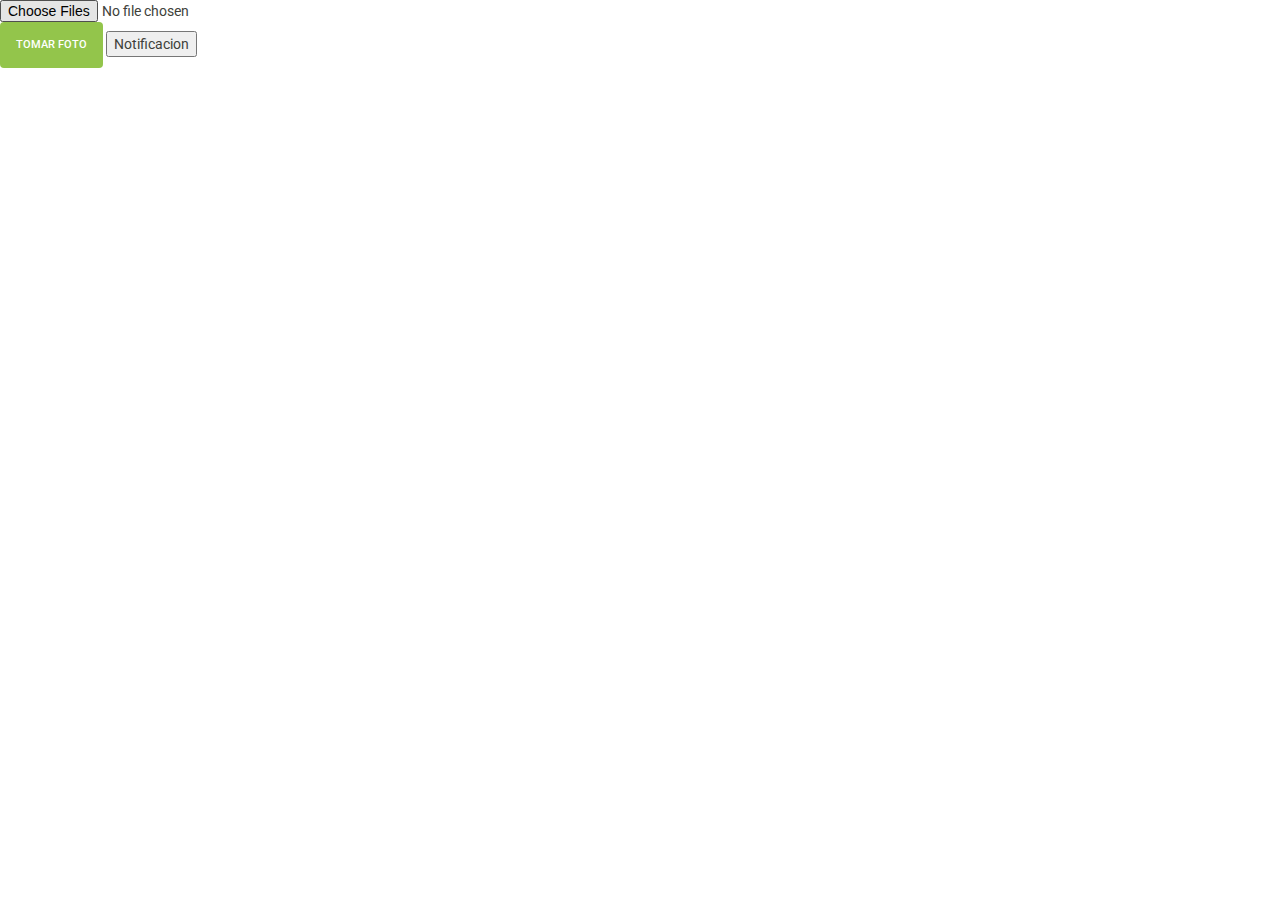
<file: camera.html>
<!DOCTYPE html>
<html lang="en">

<head>
    <meta charset="utf-8">
    <meta http-equiv="X-UA-Compatible" content="IE=edge">
    <meta name="viewport" content="width=device-width, initial-scale=1">
    <title>Camera</title>
    <link rel="stylesheet" href="./bootstrap/css/bootstrap.min.css">
</head>

<body>
    <div class="container">
        <div class="row">

        </div>
    </div>
    <input type="file" accept="image/*" multiple="multiple" id="capture" capture="camera">
    <button id="b" type="button" class="btn btn-success">
        Tomar foto
    </button>
    <button type="button" name="button" id="noti">Notificacion</button>

    <script src="./jquery/jquery.min.js"></script>
    <script src="./bootstrap/js/bootstrap.min.js"></script>
      <script src="./js/push.min.js"></script>
    <script>

    $('button#noti').click(function(event) {
      Push.create('Hello world!', {
          body: 'How\'s it hangin\'?',
          icon: 'img/icon.png',
          timeout: 4000,
          onClick: function () {
              console.log("Fired!");
              window.focus();
              this.close();
          },
          vibrate: [200, 100, 200, 100, 200, 100, 200]
      });
    });


    $('document').ready(function(){
      var cont = $('div.container .row');
      var html = '';
      datos=[];
      $("#capture").change(function(){
        readURL(this);
      });
      function readURL(data) {
      var inputs = document.getElementById('capture');
      var input = inputs.files;
      console.log(input.length);

      for (var i = 0; i < input.length; i++) {
        var files = new FormData();
        files.append('input0',input[i]);
        datos[k] = files;
        k = k+1;
      }
      console.log(datos);
      for (var i = j; i < input.length; i++) {
        if (data.files  && data.files[i]) {
            var reader = new FileReader();

            reader.onload = function (e) {
              html = cont.html()+'<div class="col-md-3 col-xs-12"> <a class="thumbnail" width="500px" heigth="500px"><img src='+e.target.result+' ></a></div>';
              cont.html(html);

              //$('#img').attr('src', e.target.result);
            }

            reader.readAsDataURL(data.files[i]);
          }
          else{
            console.log('error');
          }
          j = i;
      }

      }
    });
    $('#b').click(function() {
      console.log(datos.length);
    for (var i = 0; i < datos.length; i++) {
      $.ajax({
        url: './camera.php?num='+i,
        type: 'POST',
        contentType:false,
        data: datos[i],
        processData:false,
        cache:false
      })
      .done(function(msg) {
        alert('lol?');
      })
      .fail(function() {
        alert("error");
      });
    }
    });
    </script>
</body>

</html>
</file>
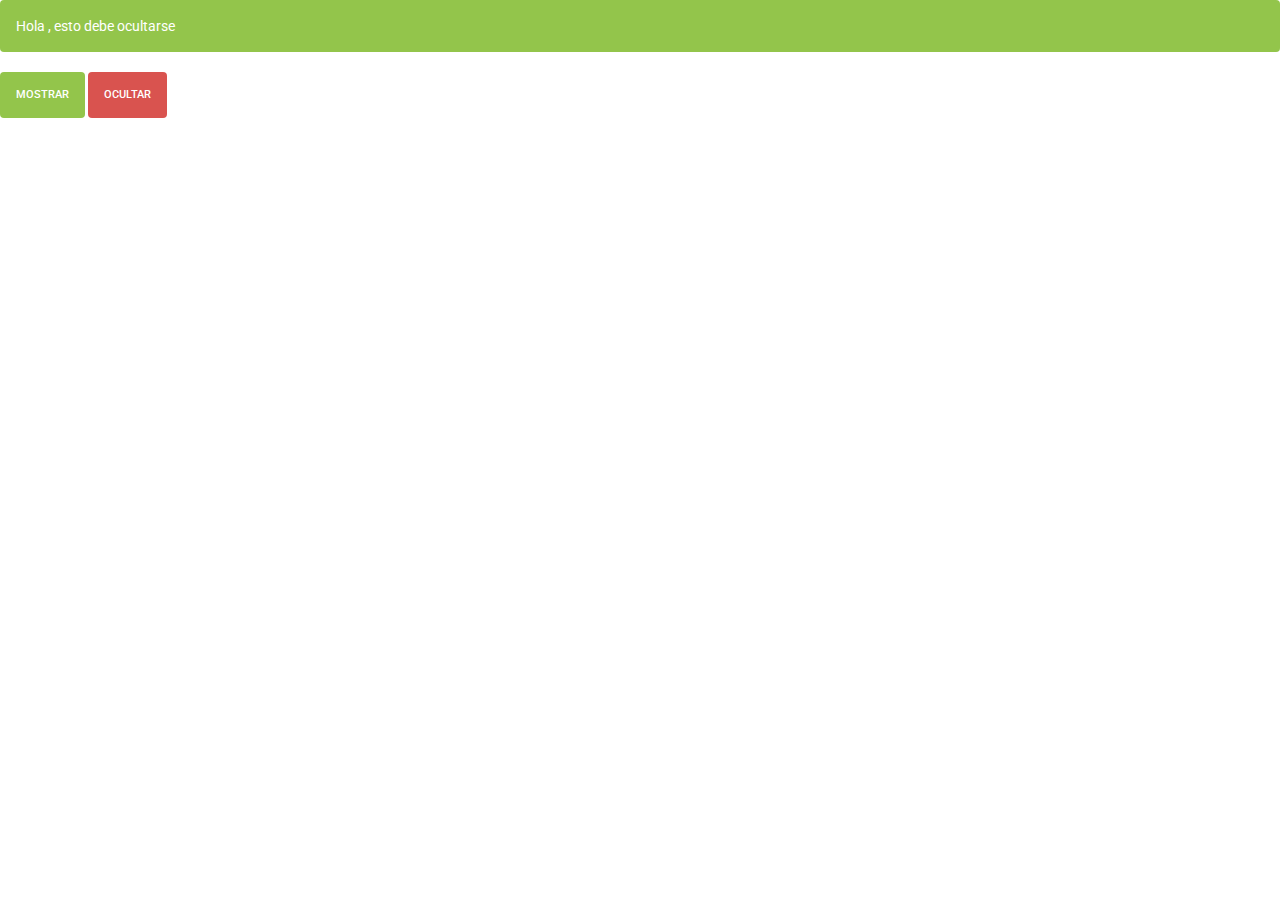
<file: jquery.html>
<!DOCTYPE html>
<html lang="en">
  <head>
    <meta charset="utf-8">
    <meta http-equiv="X-UA-Compatible" content="IE=edge">
    <meta name="viewport" content="width=device-width, initial-scale=1">
    <title>jquery</title>
    <link rel="stylesheet" href="./bootstrap/css/bootstrap.min.css">
  </head>
  <body>
    <div id="mensaje" class="alert alert-success">
      Hola , esto debe ocultarse
    </div>
    <button id="mostrar" type="button" class="btn btn-success">
      Mostrar
    </button>
    <button id="ocultar" type="button" class="btn btn-danger">
      Ocultar
    </button>

    <!-- jQuery (necessary for Bootstrap's JavaScript plugins) -->
    <script src="./jquery/jquery.min.js"></script>
    <script type="text/javascript">
      $('#mostrar').click(function(event) {
        console.log('mostar');
        $('#mensaje').fadeIn(300);
      });
      $('#ocultar').click(function(event) {
        $('#mensaje').fadeOut(300);
        console.log('ocultar');
      });
    </script>
  </body>
</html>
</file>
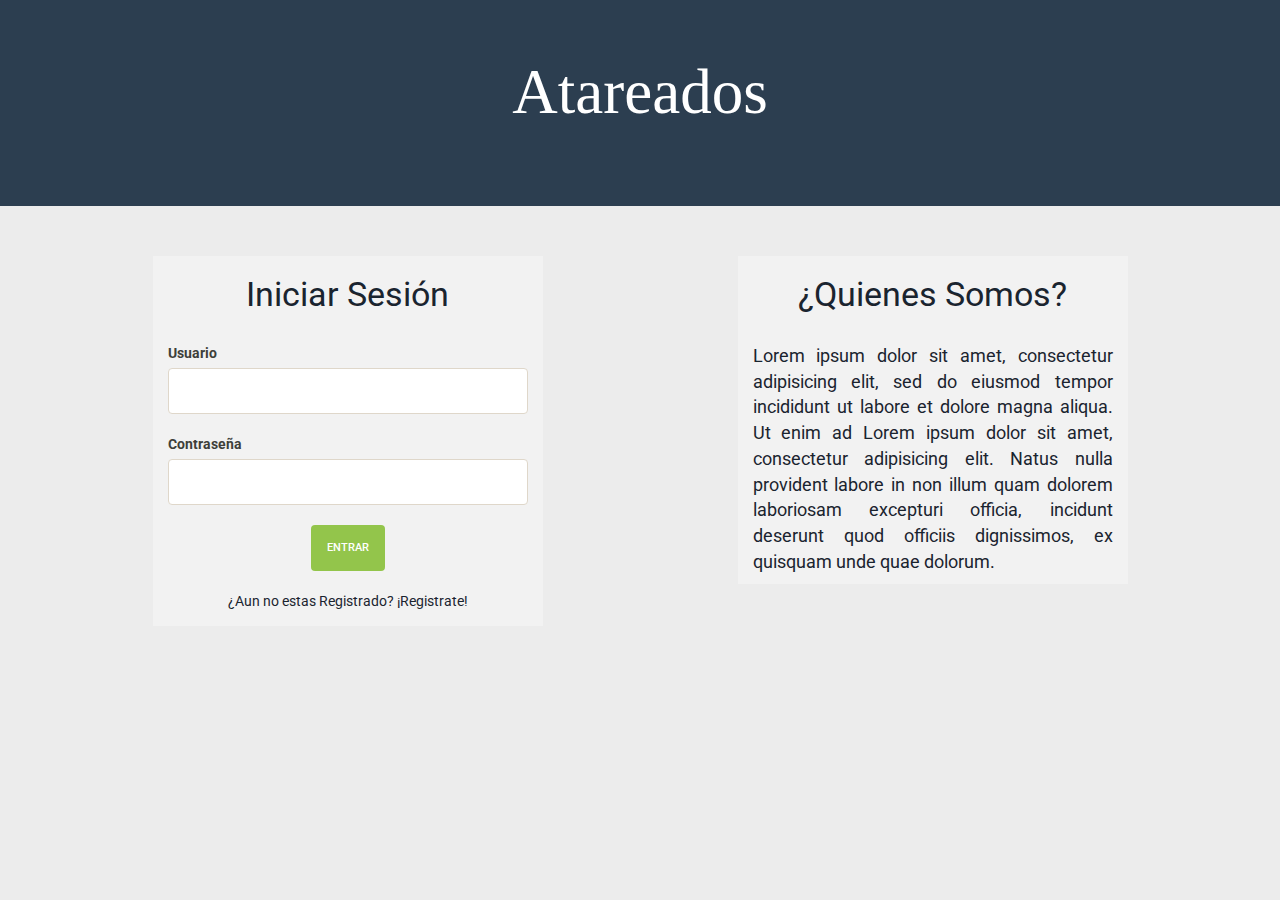
<file: login.html>
<!DOCTYPE html>
<html lang="en">

<head>
    <meta charset="utf-8">
    <meta http-equiv="X-UA-Compatible" content="IE=edge">
    <meta name="viewport" content="width=device-width, initial-scale=1, user-scalable=no">
    <title>...:::Atareados:::...</title>
    <link rel="shortcut icon" type="image/png" href="./img/icon.png" />
    <link rel="stylesheet" href="./bootstrap/css/bootstrap.min.css">
    <link rel="stylesheet" href="./css/login.css">
    <link rel="stylesheet" href="jquery/jquery-ui.css">
</head>

<body>
    <div class="jumbotron container-fluid">
        <h1 class="titulo text-center" style="color: white;">Atareados</h1>
        <br>
    </div>
    <div id="cont" class=" container">
        <br>
        <div class="row">
          <div class="who col-xs-8 col-md-4 col-md-offset-1 col-xs-offset-2">
              <h3 class="text-center white">Iniciar Sesión</h3>
              <br>
              <div class="form-group">
                  <form id="login" method="post">
                      <label for="">Usuario</label>
                      <input type="text" class="form-control" name="user" placeholder="" required="true">
                      <br>
                      <label for="">Contraseña</label>
                      <input type="password" class="form-control" name="password" placeholder="" required="true">
                      <br>
                      <center>
                          <button type="submit" class="btn btn-success">Entrar</button>
                      </center>
                      <br>
                      <center>
                          <div class="alert alert-danger sr-only" id="msg"></div>
                          <a data-toggle="modal" data-target="#myModal">¿Aun no estas Registrado? ¡Registrate!</a>
                      </center>
                  </form>
              </div>
          </div>
            <div id="who" class="hidden-md hidden-xs who col-xs-8 col-md-4 col-xs-offset-2 col-md-offset-2">
                <h3 class="text-center white">¿Quienes Somos?</h3>
                <br>
                <p class="text-justify">Lorem ipsum dolor sit amet, consectetur adipisicing elit, sed do eiusmod tempor incididunt ut labore et dolore magna aliqua. Ut enim ad Lorem ipsum dolor sit amet, consectetur adipisicing elit. Natus nulla provident labore in non illum quam dolorem laboriosam excepturi officia, incidunt deserunt quod officiis dignissimos, ex quisquam unde quae dolorum.</p>
            </div>

        </div>
        <br>
        <br>
    </div>
    <div class="modal fade" id="myModal" tabindex="-1" role="dialog" aria-labelledby="" aria-hidden="true">
        <div class="modal-dialog">
            <div class="modal-content">
                <div class="modal-header">
                    <button type="button" id="cerrar" class="close" data-dismiss="modal" aria-hidden="true">&times;</button>
                    <h3 class="modal-title text-center" id="">Registro</h3>
                </div>
                <form id="registro">
                    <div class="modal-body">
                        <div class="form-group">
                            <div class="row">
                                <div class="col-md-3 col-md-offset-3 col-xs-4 col-xs-offset-2">
                                    <label> Nombre </label>
                                    <input type="text" name="name" class="form-control" id="name" placeholder="Carlos" required="true" onchange="mayusDatos(this)">
                                </div>
                                <div class="col-md-3 col-xs-4">
                                    <label> Apeliido </label>
                                    <input type="text" name="ap" class="form-control" id="ap" placeholder="Ramos" required="true" onchange="mayusDatos(this)">
                                </div>
                            </div>
                            <br>
                            <div class="row">
                                <div class="col-md-6 col-md-offset-3 col-xs-8 col-xs-offset-2">
                                    <label> E-mail </label>
                                    <input type="email" name="mail" class="form-control" id="mail" placeholder="name@ejemplo.com" required="true">
                                </div>
                            </div>
                            <br>
                            <div class="row">
                                <div class="col-md-6 col-md-offset-3 col-xs-8 col-xs-offset-2">
                                    <label>C.I.:</label>
                                    <input class="form-control" title="LOL" type="number" name="ci" id="ci" maxlength="8" minlength="7" placeholder="1234567" required="true">
                                    <a id="myTooltip" title="C.I. Invalido"></a>
                                </div>
                            </div>
                            <div class="row">
                              <br>
                              <div class="col-md-6 col-md-offset-3 col-xs-8 col-xs-offset-2">
                                  <div id="mensaje" class="alert sr-only"></div>
                              </div>
                            </div>
                        </div>
                    </div>
                    <div class="modal-footer" id="modalFooter">
                        <center>
                          <button type="button" id="cerrar2" class="btn btn-default" data-dismiss="modal">Cerrar</button>
                          <button type="submit" class="btn btn-primary">Registrarse</button>
                        </center>
                    </div>
                </form>
            </div>
        </div>
    </div>
    <script src="./jquery/jquery.min.js"></script>
    <script src="./bootstrap/js/bootstrap.min.js"></script>
    <script src="./jquery/jquery-ui.js"></script>
    <script src="./js/login.js"></script>

</body>

</html>
</file>
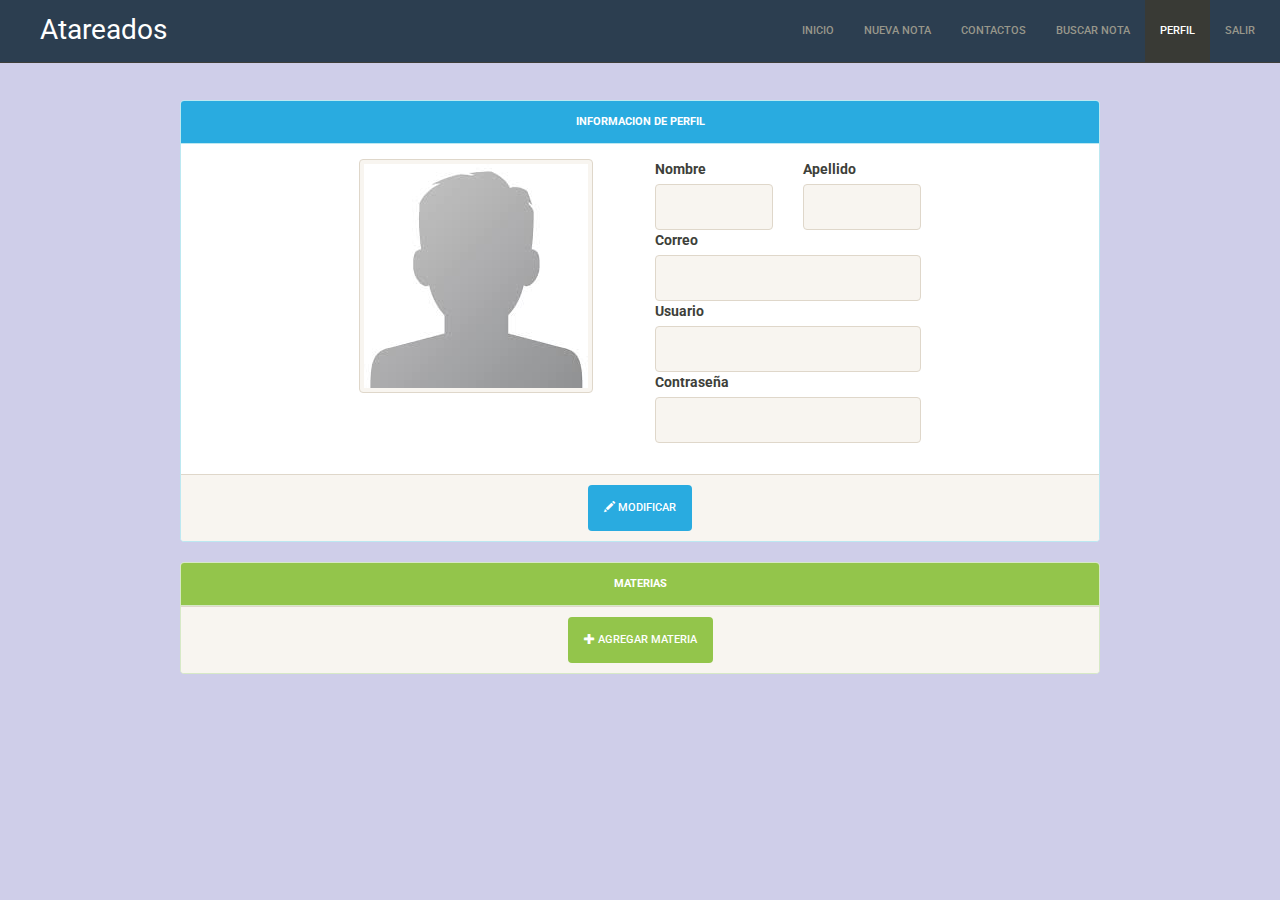
<file: profile.html>
<!DOCTYPE html>
<html lang="en">

<head>
  <meta charset="utf-8">
  <meta http-equiv="X-UA-Compatible" content="IE=edge">
  <meta name="viewport" content="width=device-width, initial-scale=1, user-scalable=no">
  <title>Atareados | Inicio</title>
  <link rel="stylesheet" href="./bootstrap/css/bootstrap.min.css">
  <link rel="stylesheet" href="./css/inicio.css">
  <link rel="stylesheet" href="./css/bootcomplete.css">
  <link rel="stylesheet" href="./jquery/jquery-ui.min.css">
</head>

<body>
  <nav id="nav-btn" class="navbar navbar-default navbar-fixed-top" role="navigation">

    <div class="navbar-header">
      <button type="button" class="navbar-toggle" data-toggle="collapse" data-target=".navbar-ex1-collapse">
            <span class="sr-only">Desplegar navegación</span>
            <span class="icon-bar"></span>
            <span class="icon-bar"></span>
            <span class="icon-bar"></span>
          </button>
      <a class="navbar-brand" href="inicio.php" id="logo">Atareados</a>
    </div>


    <div class="collapse navbar-collapse navbar-ex1-collapse navbar-right">
      <ul class="nav navbar-nav">
        <li class="element"><a href="inicio.html">Inicio</a></li>
        <li class="element"><a href="new.html">Nueva Nota</a></li>
        <li class="element"><a href="contacts.html">Contactos</a></li>
        <li class="element"><a href="search.html">Buscar Nota</a></li>
        <li class="active"><a href="profile.html">Perfil</a></li>
        <li class="element"><a href="logout.php">Salir</a></li>
      </ul>
    </div>
  </nav>
  <div class="container" style="padding-top:100px;">
    <!-- <input type="text" class="form-control" name="" value="" id=""> -->

    <div class="col-xs-12 col-md-10 col-md-offset-1">
      <div class="panel panel-info">
        <div class="panel-heading">
          <h3 class="panel-title text-center"><strong>Informacion de Perfil</strong></h3>
        </div>
        <form id="actualizar">
          <div class="panel-body">
            <div class="col-xs-offset-3 col-xs-6 col-md-4 col-md-offset-2">
              <a data-toggle="modal" data-target="#myModal"><img id="photo" src="./img/profile.jpg" class="img-responsive img-thumbnail"></a>
            </div>
            <div class="col-xs-12 col-md-4">
              <div class="form-group">
                <div class="row">
                  <div class="col-xs-6 container-fluid">
                    <label for="">Nombre</label>
                    <input type="text" class="form-control" name="name" disabled onchange="mayusDatos(this)" required="true">
                  </div>
                  <div class="col-xs-6">
                    <label for="">Apellido</label>
                    <input type="text" class="form-control" name="ap" disabled onchange="mayusDatos(this)" required="true">
                  </div>
                </div>
                <label for="">Correo</label>
                <input type="text" class="form-control" name="email" disabled required="true">
                <label for="">Usuario</label>
                <input type="text" class="form-control" name="user" disabled required="true">
                <label for="">Contraseña</label>
                <input type="text" class="form-control" name="password" disabled required="true">
              </div>
            </div>
            <div class="col-xs-12 col-md-8 col-md-offset-2">
              <div id="mensaje" class="alert hide text-center"></div>
            </div>
          </div>
          <div id="footer" class="panel-footer">
            <center>
              <a class="btn btn-info" id="modif"><span class="glyphicon glyphicon-pencil"></span> Modificar</a>
              <button class="btn btn-success hide" type="submit" id="savedata"><span class="glyphicon glyphicon-ok"></span> Guardar</button>
              <img id="loading" src="./img/loading.gif" class="img-responsive hide" height="100" width="100">
            </center>
          </div>
        </form>
      </div>
      <div class="panel panel-success">
        <div class="panel-heading">
          <h3 class="panel-title text-center"><strong>Materias</strong></h3>
        </div>
        <div id="materias">

        </div>
        <div class="panel-footer">
          <center>
            <a data-toggle="modal" data-target="#myModal2" type="button" id="addsubject" class="btn btn-success"><span class="glyphicon glyphicon-plus"></span> Agregar Materia</a>
          </center>
        </div>
      </div>
    </div>
  </div>
  <div class="modal fade" id="myModal" tabindex="-1" role="dialog" aria-labelledby="" aria-hidden="true" style="padding-top:80px">
    <div class="modal-dialog">
      <div class="modal-content">
        <div class="modal-header">
          <button type="button" class="close" data-dismiss="modal" aria-hidden="true">&times;</button>
          <h4 class="modal-title">Cambiar Foto de Perfil</h4>
        </div>
        <div class="modal-body">
          <div class="row">
            <div class="col-xs-offset-3 col-xs-6">
              <img id="photoEdit" class="img-responsive img-thumbnail" width="100%" heigth="100%" src="./img/profile.jpg">
            </div>
            <div class="col-xs-12">
              <center>
                <br>
                <div class="form-group">
                  <input type="file" accept="image/*" name="example" id="file2" style="display:none">
                  <button type="button" id="file1" class="btn btn-success"><span class="glyphicon glyphicon-open"></span>Seleccionar Foto </button>
                </div>
              </center>
            </div>
          </div>
        </div>
        <div class="modal-footer">
          <button type="button" class="btn btn-default" id="close" data-dismiss="modal">Cerrar</button>
          <button type="button" id="save" class="btn btn-primary hide">Guardar</button>
        </div>
      </div>
    </div>
  </div>

  <div class="modal fade" id="myModal2" tabindex="-1" role="dialog" aria-labelledby="" aria-hidden="true" style="padding-top:80px">
    <div class="modal-dialog">
      <div class="modal-content">
        <div class="modal-header">
          <button type="button" class="close" data-dismiss="modal" aria-hidden="true">&times;</button>
          <h4 class="modal-title" id=""></h4>
        </div>
        <div class="modal-body">
          <div class="row">
            <div class="col-xs-10 col-xs-offset-1 col-md-4 col-md-offset-4">
              <div class="form-group">
                <label for="">Nombre Materia</label>
                <input type="text" class="form-control" id="tags">
                <label for="">Color</label>
                <input type="color" class="form-control" id="">
              </div>
            </div>
          </div>
        </div>
        <div class="modal-footer">
          <button type="button" class="btn btn-default" data-dismiss="modal">Close</button>
          <button type="button" class="btn btn-primary"></button>
        </div>
      </div>
    </div>
  </div>
  <script src="./jquery/jquery.min.js"></script>
  <script src="./jquery/jquery-ui.min.js"></script>
  <script src="./bootstrap/js/bootstrap.min.js"></script>
  <script src="./js/jquery.bootcomplete.js"></script>
  <script src="./js/profile.js"></script>
</body>

</html>
</file>
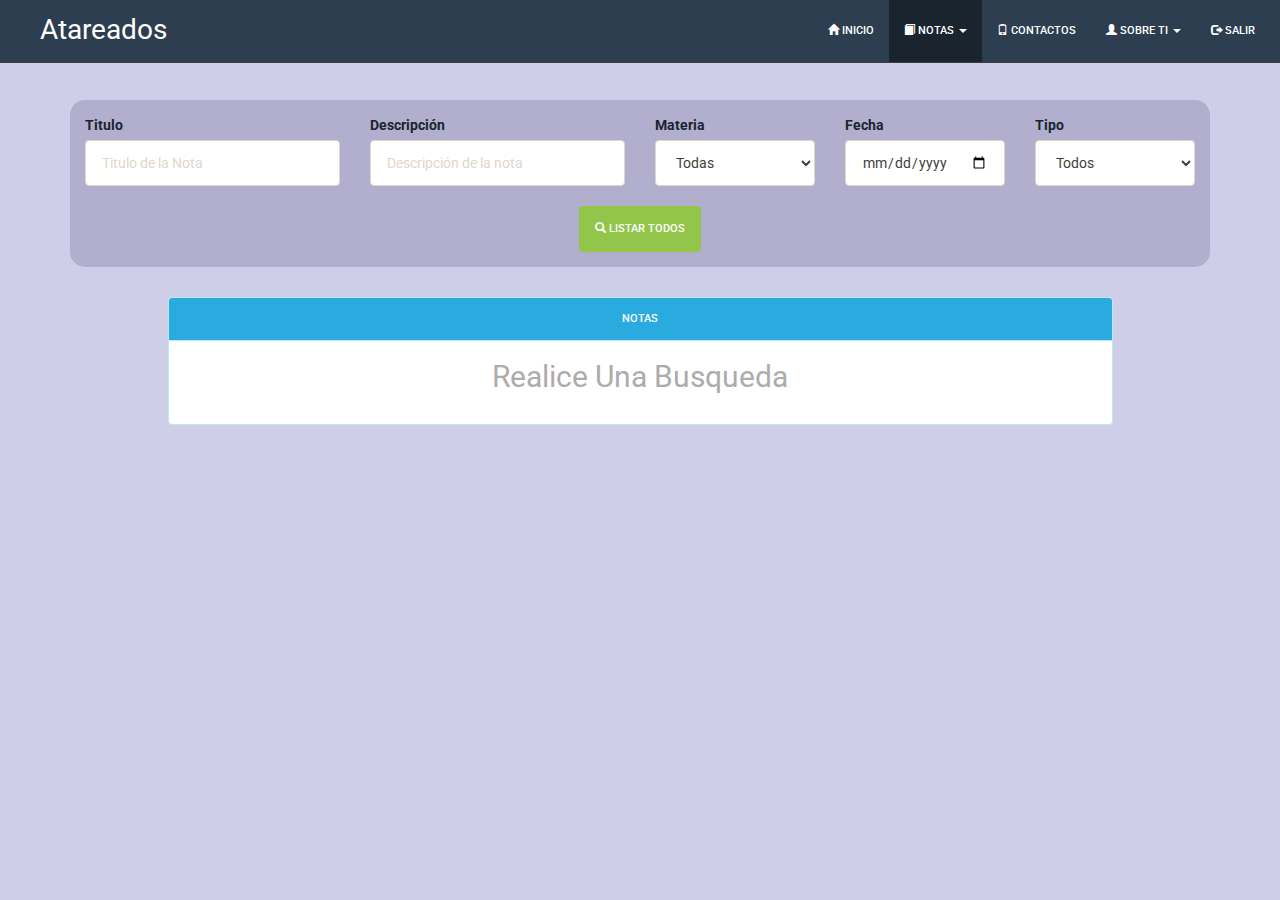
<file: search.html>
<!DOCTYPE html>
<html lang="en">

<head>
  <meta charset="utf-8">
  <meta http-equiv="X-UA-Compatible" content="IE=edge">
  <meta name="viewport" content="width=device-width, initial-scale=1, user-scalable=no">
  <title>Atareados | Inicio</title>
  <link rel="shortcut icon" type="image/png" href="./img/icon.png" />
  <link rel="stylesheet" href="./bootstrap/css/bootstrap.min.css">
  <link rel="stylesheet" href="./css/inicio.css">
  <link rel="stylesheet" href="./css/bootcomplete.css">
  <link rel="stylesheet" href="./css/bootpop.css">
  <link rel="stylesheet" href="./css/search.css">
</head>

<body>
  <nav id="nav-btn" class="navbar navbar-default navbar-fixed-top" role="navigation">
    <!-- El logotipo y el icono que despliega el menú se agrupan
     para mostrarlos mejor en los dispositivos móviles -->
    <div class="navbar-header">
      <button type="button" class="navbar-toggle" data-toggle="collapse" data-target=".navbar-ex1-collapse">
          <span class="sr-only">Desplegar navegación</span>
          <span class="icon-bar"></span>
          <span class="icon-bar"></span>
          <span class="icon-bar"></span>
        </button>
      <a class="navbar-brand" href="index.php" id="logo">Atareados</a>
    </div>

    <!-- Agrupar los enlaces de navegación, los formularios y cualquier
     otro elemento que se pueda ocultar al minimizar la barra -->
    <div class="collapse navbar-collapse navbar-ex1-collapse navbar-right">
      <ul class="nav navbar-nav">
        <li><a class="element" style="color:white" href="inicio.html"><span class="glyphicon glyphicon-home"></span> Inicio</a></li>
        <li class="dropdown">
          <a style="color:white" class="active" class="dropdown-toggle" data-toggle="dropdown"><span class="glyphicon glyphicon-book"></span> Notas <b class="caret"></b></a>
          <ul class="dropdown-menu" style="background:#1a242f;">
            <li><a class="element" style="color:rgb(129, 129, 129)" href="search.html"><span class="glyphicon glyphicon-search"></span>  Buscar</a></li>
            <li><a class="element" style="color:rgb(129, 129, 129);" href="new.html"><span class="glyphicon glyphicon-paperclip"></span>  Nueva Nota</a></li>
          </ul>
        </li>
        <li><a class="element" style="color:white" href="contacts.html"><span class="glyphicon glyphicon-phone"></span> Contactos</a></li>
        <li class="dropdown">
          <a style="color:white" class="element" class="dropdown-toggle" data-toggle="dropdown"><span class="glyphicon glyphicon-user"></span> Sobre Ti <b class="caret"></b></a>
          <ul class="dropdown-menu" style="background:#1a242f;">
            <li><a class="element" style="color:rgb(129, 129, 129);" href="profile.html"><span class="glyphicon glyphicon-tasks"></span> Perfil</a></li>
            <li><a class="element" style="color:rgb(129, 129, 129);" href="subjects.html"><span class="glyphicon glyphicon-book"></span> Materias</a></li>
          </ul>
        </li>
        <li><a class="element" style="color:white" href="logout.php"><span class="glyphicon glyphicon-log-out"></span> Salir</a></li>
      </ul>
    </div>
  </nav>
  <div class="container" style="padding-top:100px;">
    <div class="buscador">

      <form id="browser" action="php/search.php" method="post">
        <div class="row">
          <div class="col-xs-12 col-sm-3">
            <label class="letter-white">Titulo</label>
            <input type="text" name="title" placeholder="Titulo de la Nota" class="form-control">
          </div>
          <div class="col-xs-12 col-sm-3">
            <label class="letter-white">Descripción</label>
            <input type="text" name="description" class="form-control" placeholder="Descripción de la nota">
          </div>
          <div class="col-xs-12 col-sm-6">
            <div class="row">
              <div class="col-xs-12 col-sm-4">
                <label class="letter-white">Materia</label>
                <select class="form-control" name="subject" id="tags">
                      <option value="0">Todas</option>
                    </select>
              </div>
              <div class="col-xs-6 col-sm-4">
                <label class="letter-white">Fecha</label>
                <input type="date" name="date" class="form-control">
              </div>
              <div class="col-xs-6 col-sm-4">
                <label class="letter-white">Tipo</label>
                <select class="form-control" name="type">
                      <option value="0">Todos</option>
                      <option value="jpg">Imagen</option>
                      <option value="doc">Word</option>
                      <option value="xsl">Excel</option>
                      <option value="ppt">Power Point</option>
                      <option value="pdf">PDF</option>
                    </select>
              </div>
            </div>
          </div>
        </div>
        <br>
        <div class="row">
          <center>
            <button id="search" type="submit" href="#panel" class="btn btn-success"> <span class="glyphicon glyphicon-search"></span> Listar Todos</button>
          </center>
        </div>
      </form>
    </div>
    <div class="row" id="panel" style="padding-top:30px">
      <div class="col-xs-12 col-sm-10 col-sm-offset-1">
        <div class="panel panel-info">
          <div class="panel-heading">
            <h3 class="panel-title text-center">Notas</h3>
          </div>
          <div class="panel-body" id="notas">
            <p class="text-center default">Realice Una Busqueda</p>

          </div>
          <div class="panel-footer hide" id="paginador">
            <center>
              <ul class="pagination">

              </ul>
            </center>
          </div>
        </div>
      </div>
    </div>
  </div>
  <script src="./jquery/jquery.min.js"></script>
  <script src="./bootstrap/js/bootstrap.min.js"></script>
  <script src="./js/jquery.bootcomplete.js"></script>
  <script src="./js/bootpop.js"></script>
  <script src="./js/search.js"></script>
</body>

</html>
</file>
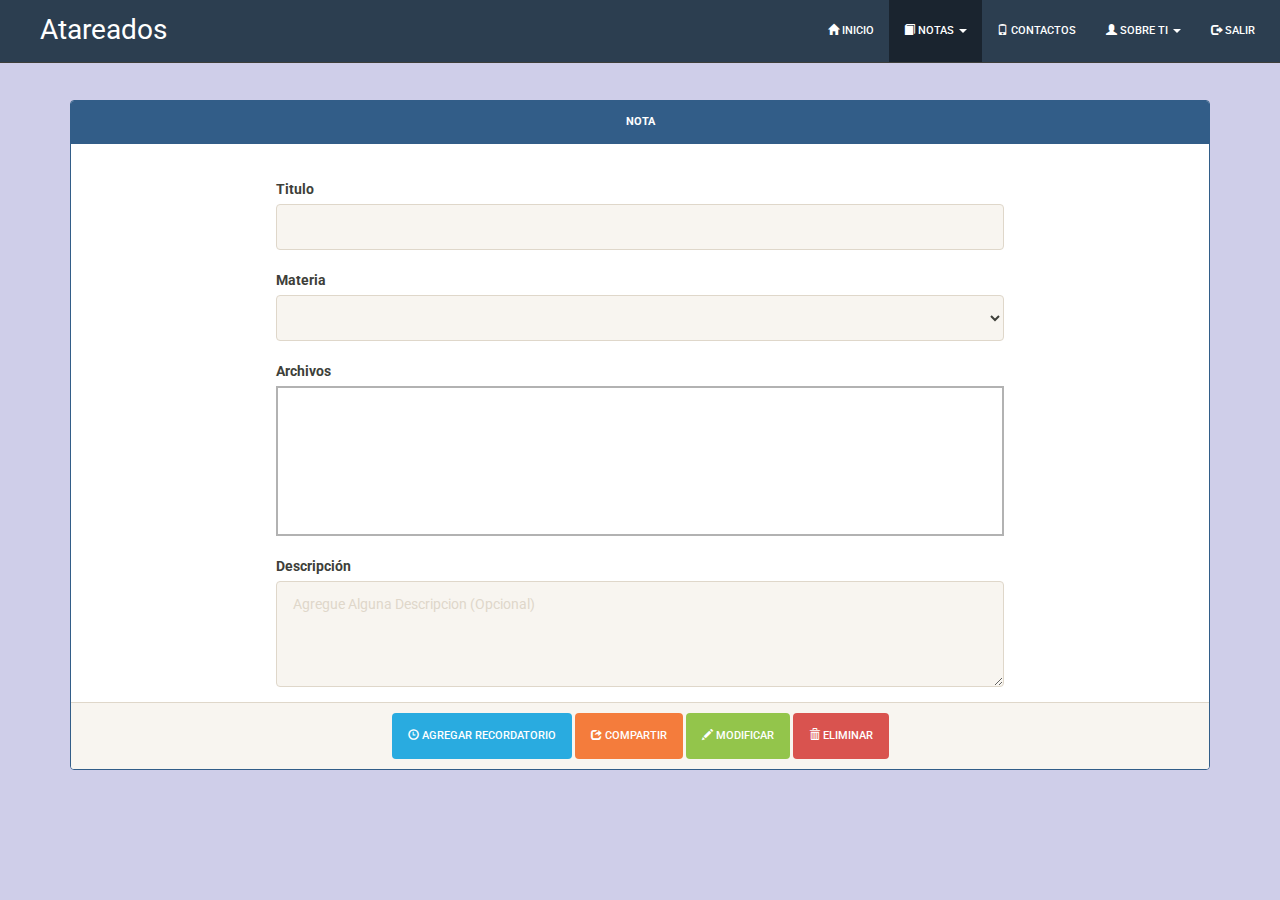
<file: view.html>
<!DOCTYPE html>
<html lang="en">

<head>
    <meta charset="utf-8">
    <meta http-equiv="X-UA-Compatible" content="IE=edge">
    <meta name="viewport" content="width=device-width, initial-scale=1, user-scalable=no">
    <title>Atareados | Inicio</title>
    <link rel="shortcut icon" type="image/png" href="./img/icon.png" />
    <link rel="stylesheet" href="./bootstrap/css/bootstrap.min.css">
    <link rel="stylesheet" href="./css/bootpop.css">
    <link rel="stylesheet" href="./css/inicio.css">
    <link rel="stylesheet" href="./css/dropzone.css">
</head>

<body>
  <nav id="nav-btn"  class="navbar navbar-default navbar-fixed-top" role="navigation">
      <!-- El logotipo y el icono que despliega el menú se agrupan
     para mostrarlos mejor en los dispositivos móviles -->
      <div class="navbar-header">
        <button type="button" class="navbar-toggle" data-toggle="collapse" data-target=".navbar-ex1-collapse">
          <span class="sr-only">Desplegar navegación</span>
          <span class="icon-bar"></span>
          <span class="icon-bar"></span>
          <span class="icon-bar"></span>
        </button>
        <a class="navbar-brand" href="index.php" id="logo">Atareados</a>
      </div>

      <!-- Agrupar los enlaces de navegación, los formularios y cualquier
     otro elemento que se pueda ocultar al minimizar la barra -->
      <div class="collapse navbar-collapse navbar-ex1-collapse navbar-right">
          <ul class="nav navbar-nav">
              <li ><a class="element" style="color:white" href="inicio.html"><span class="glyphicon glyphicon-home"></span> Inicio</a></li>
              <li class="dropdown">
                <a style="color:white" class="active" class="dropdown-toggle" data-toggle="dropdown"><span class="glyphicon glyphicon-book"></span> Notas <b class="caret"></b></a>
                <ul class="dropdown-menu" style="background:#1a242f;">
                  <li><a class="element" style="color:rgb(129, 129, 129)" href="search.html"><span class="glyphicon glyphicon-search"></span>  Buscar</a></li>
                  <li><a class="element" style="color:rgb(129, 129, 129);" href="new.html"><span class="glyphicon glyphicon-paperclip"></span>  Nueva Nota</a></li>
                </ul>
              </li>
              <li><a class="element" style="color:white" href="contacts.html"><span class="glyphicon glyphicon-phone"></span> Contactos</a></li>
              <li class="dropdown">
                <a style="color:white" class="element" class="dropdown-toggle" data-toggle="dropdown"><span class="glyphicon glyphicon-user"></span> Sobre Ti <b class="caret"></b></a>
                <ul class="dropdown-menu" style="background:#1a242f;">
                  <li><a class="element" style="color:rgb(129, 129, 129);" href="profile.html"><span class="glyphicon glyphicon-tasks"></span> Perfil</a></li>
                  <li><a class="element" style="color:rgb(129, 129, 129);" href="subjects.html"><span class="glyphicon glyphicon-book"></span> Materias</a></li>
                </ul>
              </li>
              <li><a class="element" style="color:white" href="logout.php"><span class="glyphicon glyphicon-log-out"></span> Salir</a></li>
          </ul>
    </div>
  </nav>
  <div class="container">
    <form id="nota" action="index.html" method="post" style="padding-top:100px">
      <div class="panel panel-primary">
        <div class="panel-heading">
          <h3 class="panel-title text-center"><strong>Nota</strong></h3>
        </div>
        <div class="panel-body">
          <div class="row">
            <div class="col-xs-12 col-sm-8 col-sm-offset-2">
              <br>
              <label>Titulo</label>
              <input type="text" name="title" id="title" class="form-control" required="true" disabled>
              <br>
              <label>Materia</label>
              <select class="form-control" name="subject" id="sub" required="true" disabled>
              </select>
              <br>
              <label>Archivos</label>
                <div class="dropzone dz-started" id="mydz">

                </div>
              <br>
              <label>Descripción</label>
              <textarea name="about" rows="4" cols="80" class="form-control" id="desc" placeholder="Agregue Alguna Descripcion (Opcional)" disabled></textarea>
            </div>
          </div>
        </div>
        <div class="panel-footer">
          <center>
          <button data-toggle="modal" data-target="#modal1" type="button" class="btn btn-info" id="reminder">
            <span class="glyphicon glyphicon-time"></span>
             Agregar Recordatorio
          </button>
          <button type="submit" class="btn btn-success hide" id="save">
            <span class="glyphicon glyphicon-save"></span>
             Guardar
          </button>
          <button type="button" class="btn btn-warning" id="share">
            <span class="glyphicon glyphicon-share"></span>
            Compartir
          </button>
          <button type="button" class="btn btn-success" id="modify">
            <span class="glyphicon glyphicon-pencil"></span>
            Modificar
          </button>
          <button type="button" class="btn btn-danger" id="del">
            <span class="glyphicon glyphicon-trash"></span>
            Eliminar
          </button>
        </center>
        </div>
      </div>
    </form>
  </div>

  <div class="modal fade" id="modal1" tabindex="-1" role="dialog" aria-labelledby="" aria-hidden="true">
    <div class="modal-dialog">
      <div class="modal-content">
        <div class="modal-header">
          <button type="button" class="close" data-dismiss="modal" aria-hidden="true">&times;</button>
          <h4 class="modal-title text-center" id="">Recordatorio</h4>
        </div>
        <form method="post" id="record">
          <div class="modal-body">
            <div class="row">
              <div class="col-xs-12 col-sm-8 col-sm-offset-2">
                <label>Titulo del Recordatorio</label>
                <input type="text" name="rtitle" id="rtitle" class="form-control" required="true">
                <br>
                <div class="row">
                  <div class="col-xs-6">
                    <label>Fecha</label>
                    <input type="date" name="rdate" id="rdate" class="form-control" required="true">
                  </div>
                  <div class="col-xs-6">
                    <label>Hora</label>
                    <input type="time" name="rhour" id="rhour" class="form-control" required="true">
                  </div>
                </div>
                <br>
                <label>Descripcion</label>
                <textarea name="rdesc" id="rdesc" rows="2" cols="80" class="form-control"></textarea>
              </div>
            </div>
          </div>
          <div class="modal-footer">
            <button type="button" class="btn btn-default" data-dismiss="modal">Cerrar</button>
            <button type="button" id="delrem" class="btn btn-danger hide"> <span class="glyphicon glyphicon-trash"></span> Eliminar Recordatorio</button>
            <button type="submit" class="btn btn-success"> <span class="glyphicon glyphicon-save"></span> Guardar</button>
          </div>
        </form>
      </div>
    </div>
  </div>

    <script src="./jquery/jquery.min.js"></script>
    <script src="./bootstrap/js/bootstrap.min.js"></script>
    <script src="./js/dropzone.js"></script>
    <script src="./js/bootpop.js"></script>
    <script src="./js/view.js"></script>
</body>
</html>
</file>
<file: css/login.css>
.titulo{
    font-family: 'Indie Flower', cursive;
    font-size: 50px;
}

.jumbotron{
  padding-top: 3%;
  background-color:#2c3e50;
  height: 20%;
}

#cont{
  background-color: rgb(236, 236, 236);
}
.who{
  background-color: rgb(242, 242, 242);
}

body{
  background-color:rgba(149, 149, 149, 0.18);
}

.white{
  color:#1a242f;
  font-size: 34px;
}

a{
  color: #1a242f;
}

p{
  font-size:18px;
  color: #1a242f;
}

input[type=number]::-webkit-outer-spin-button,

input[type=number]::-webkit-inner-spin-button {
    -webkit-appearance: none;
    margin: 0;
}

input[type=number] {
    -moz-appearance:textfield;
}

a{
  color: #1a242f;
}
</file>
<file: css/inicio.css>
body{
  background-color: rgb(207, 206, 233);
}

#nav-btn{
  background:#2c3e50;

  padding-left: 25px;
  padding-right: 25px;
}

#logo{
    color: rgb(255, 255, 255);
    font-size: 200%;
}
.active{
  font-size: 135%;
  background:#1a242f;
}

.element{
  font-size: 120%;
}

a{
  color: #1a242f;
}
</file>
<file: css/bootcomplete.css>
.bc-wrapper{
    position: relative;
}

.bc-wrapper .bc-menu{
    position: absolute;
    z-index: 1000;
    width: 100%;
    display: none;
}

.input-group .bc-wrapper .bc-menu {
    top: 38px;
}
</file>
<file: css/bootpop.css>
.modal {
  text-align: center;
  padding: 0!important;
}
.modal-loading-wrapper {
  text-align: center;
  padding: 0!important;
  bottom: 0;
  left: 0;
  right: 0;
  top: 0;
  position: fixed;
}

.modal:before,.modal-loading-wrapper:before {
  content: '';
  display: inline-block;
  height: 100%;
  vertical-align: middle;
  margin-right: -4px;
}

.modal-dialog {
  display: inline-block;
  text-align: left;
  vertical-align: middle;
}

.modal-loading{
    text-align: center;
    display: inline-block;
    vertical-align: middle;
    color:white;
    background:black;
    border-radius:10px;
    opacity:.8;
    height:80px;
    width:80px;
    position: relative;
    z-index: 99999;
    margin-top:-40px;
}
.modal-loading-icon{
    background:  url('[data-uri]');
    height:40px;
    width:40px;
    display: inline-block;
    margin-top:12px;
}
.modal-loading-icon:after{
    content: 'loading';
    position: absolute;
    top:55px;
    left:0;
    right:0;
}
</file>
<file: css/search.css>
.buscador{
  background-color: rgba(33, 5, 65, 0.16);
  padding: 15px;
  border-radius: 15px;
}

.letter-white{
  color: #1a242f;
}

.default{
  color: rgb(172, 172, 172);
  font-size: 30px;
}

.icono{
  height: 75px;
  width: 75px;
  background-color: rgba(22, 36, 111, 0.32);
  border: 1px solid hsl(0, 0%, 17%);
  border-radius: 10px;
  box-shadow: 5px 5px 5px hsl(0, 0%, 17%);
}
hr{
  background-color:rgb(21, 17, 50);
  height: 3px;

}
</file>
<file: css/dropzone.css>
/*
 * The MIT License
 * Copyright (c) 2012 Matias Meno <m@tias.me>
 */
@-webkit-keyframes passing-through {
  0% {
    opacity: 0;
    -webkit-transform: translateY(40px);
    -moz-transform: translateY(40px);
    -ms-transform: translateY(40px);
    -o-transform: translateY(40px);
    transform: translateY(40px); }
  30%, 70% {
    opacity: 1;
    -webkit-transform: translateY(0px);
    -moz-transform: translateY(0px);
    -ms-transform: translateY(0px);
    -o-transform: translateY(0px);
    transform: translateY(0px); }
  100% {
    opacity: 0;
    -webkit-transform: translateY(-40px);
    -moz-transform: translateY(-40px);
    -ms-transform: translateY(-40px);
    -o-transform: translateY(-40px);
    transform: translateY(-40px); } }
@-moz-keyframes passing-through {
  0% {
    opacity: 0;
    -webkit-transform: translateY(40px);
    -moz-transform: translateY(40px);
    -ms-transform: translateY(40px);
    -o-transform: translateY(40px);
    transform: translateY(40px); }
  30%, 70% {
    opacity: 1;
    -webkit-transform: translateY(0px);
    -moz-transform: translateY(0px);
    -ms-transform: translateY(0px);
    -o-transform: translateY(0px);
    transform: translateY(0px); }
  100% {
    opacity: 0;
    -webkit-transform: translateY(-40px);
    -moz-transform: translateY(-40px);
    -ms-transform: translateY(-40px);
    -o-transform: translateY(-40px);
    transform: translateY(-40px); } }
@keyframes passing-through {
  0% {
    opacity: 0;
    -webkit-transform: translateY(40px);
    -moz-transform: translateY(40px);
    -ms-transform: translateY(40px);
    -o-transform: translateY(40px);
    transform: translateY(40px); }
  30%, 70% {
    opacity: 1;
    -webkit-transform: translateY(0px);
    -moz-transform: translateY(0px);
    -ms-transform: translateY(0px);
    -o-transform: translateY(0px);
    transform: translateY(0px); }
  100% {
    opacity: 0;
    -webkit-transform: translateY(-40px);
    -moz-transform: translateY(-40px);
    -ms-transform: translateY(-40px);
    -o-transform: translateY(-40px);
    transform: translateY(-40px); } }
@-webkit-keyframes slide-in {
  0% {
    opacity: 0;
    -webkit-transform: translateY(40px);
    -moz-transform: translateY(40px);
    -ms-transform: translateY(40px);
    -o-transform: translateY(40px);
    transform: translateY(40px); }
  30% {
    opacity: 1;
    -webkit-transform: translateY(0px);
    -moz-transform: translateY(0px);
    -ms-transform: translateY(0px);
    -o-transform: translateY(0px);
    transform: translateY(0px); } }
@-moz-keyframes slide-in {
  0% {
    opacity: 0;
    -webkit-transform: translateY(40px);
    -moz-transform: translateY(40px);
    -ms-transform: translateY(40px);
    -o-transform: translateY(40px);
    transform: translateY(40px); }
  30% {
    opacity: 1;
    -webkit-transform: translateY(0px);
    -moz-transform: translateY(0px);
    -ms-transform: translateY(0px);
    -o-transform: translateY(0px);
    transform: translateY(0px); } }
@keyframes slide-in {
  0% {
    opacity: 0;
    -webkit-transform: translateY(40px);
    -moz-transform: translateY(40px);
    -ms-transform: translateY(40px);
    -o-transform: translateY(40px);
    transform: translateY(40px); }
  30% {
    opacity: 1;
    -webkit-transform: translateY(0px);
    -moz-transform: translateY(0px);
    -ms-transform: translateY(0px);
    -o-transform: translateY(0px);
    transform: translateY(0px); } }
@-webkit-keyframes pulse {
  0% {
    -webkit-transform: scale(1);
    -moz-transform: scale(1);
    -ms-transform: scale(1);
    -o-transform: scale(1);
    transform: scale(1); }
  10% {
    -webkit-transform: scale(1.1);
    -moz-transform: scale(1.1);
    -ms-transform: scale(1.1);
    -o-transform: scale(1.1);
    transform: scale(1.1); }
  20% {
    -webkit-transform: scale(1);
    -moz-transform: scale(1);
    -ms-transform: scale(1);
    -o-transform: scale(1);
    transform: scale(1); } }
@-moz-keyframes pulse {
  0% {
    -webkit-transform: scale(1);
    -moz-transform: scale(1);
    -ms-transform: scale(1);
    -o-transform: scale(1);
    transform: scale(1); }
  10% {
    -webkit-transform: scale(1.1);
    -moz-transform: scale(1.1);
    -ms-transform: scale(1.1);
    -o-transform: scale(1.1);
    transform: scale(1.1); }
  20% {
    -webkit-transform: scale(1);
    -moz-transform: scale(1);
    -ms-transform: scale(1);
    -o-transform: scale(1);
    transform: scale(1); } }
@keyframes pulse {
  0% {
    -webkit-transform: scale(1);
    -moz-transform: scale(1);
    -ms-transform: scale(1);
    -o-transform: scale(1);
    transform: scale(1); }
  10% {
    -webkit-transform: scale(1.1);
    -moz-transform: scale(1.1);
    -ms-transform: scale(1.1);
    -o-transform: scale(1.1);
    transform: scale(1.1); }
  20% {
    -webkit-transform: scale(1);
    -moz-transform: scale(1);
    -ms-transform: scale(1);
    -o-transform: scale(1);
    transform: scale(1); } }
.dropzone, .dropzone * {
  box-sizing: border-box; }

.dropzone {
  min-height: 150px;
  border: 2px solid rgba(0, 0, 0, 0.3);
  background: white;
  padding: 20px 20px; }
  .dropzone.dz-clickable {
    cursor: pointer; }
    .dropzone.dz-clickable * {
      cursor: default; }
    .dropzone.dz-clickable .dz-message, .dropzone.dz-clickable .dz-message * {
      cursor: pointer; }
  .dropzone.dz-started .dz-message {
    display: none; }
  .dropzone.dz-drag-hover {
    border-style: solid; }
    .dropzone.dz-drag-hover .dz-message {
      opacity: 0.5; }
  .dropzone .dz-message {
    text-align: center;
    margin: 2em 0; }
  .dropzone .dz-preview {
    position: relative;
    display: inline-block;
    vertical-align: top;
    margin: 16px;
    min-height: 100px; }
    .dropzone .dz-preview:hover {
      z-index: 1000; }
      .dropzone .dz-preview:hover .dz-details {
        opacity: 1; }
    .dropzone .dz-preview.dz-file-preview .dz-image {
      border-radius: 20px;
      background: #999;
      background: linear-gradient(to bottom, #eee, #ddd); }
    .dropzone .dz-preview.dz-file-preview .dz-details {
      opacity: 1; }
    .dropzone .dz-preview.dz-image-preview {
      background: white; }
      .dropzone .dz-preview.dz-image-preview .dz-details {
        -webkit-transition: opacity 0.2s linear;
        -moz-transition: opacity 0.2s linear;
        -ms-transition: opacity 0.2s linear;
        -o-transition: opacity 0.2s linear;
        transition: opacity 0.2s linear; }
    .dropzone .dz-preview .dz-remove {
      font-size: 14px;
      text-align: center;
      display: block;
      cursor: pointer;
      border: none; }
      .dropzone .dz-preview .dz-remove:hover {
        text-decoration: underline; }
    .dropzone .dz-preview:hover .dz-details {
      opacity: 1; }
    .dropzone .dz-preview .dz-details {
      z-index: 20;
      position: absolute;
      top: 0;
      left: 0;
      opacity: 0;
      font-size: 13px;
      min-width: 100%;
      max-width: 100%;
      padding: 2em 1em;
      text-align: center;
      color: rgba(0, 0, 0, 0.9);
      line-height: 150%; }
      .dropzone .dz-preview .dz-details .dz-size {
        margin-bottom: 1em;
        font-size: 16px; }
      .dropzone .dz-preview .dz-details .dz-filename {
        white-space: nowrap; }
        .dropzone .dz-preview .dz-details .dz-filename:hover span {
          border: 1px solid rgba(200, 200, 200, 0.8);
          background-color: rgba(255, 255, 255, 0.8); }
        .dropzone .dz-preview .dz-details .dz-filename:not(:hover) {
          overflow: hidden;
          text-overflow: ellipsis; }
          .dropzone .dz-preview .dz-details .dz-filename:not(:hover) span {
            border: 1px solid transparent; }
      .dropzone .dz-preview .dz-details .dz-filename span, .dropzone .dz-preview .dz-details .dz-size span {
        background-color: rgba(255, 255, 255, 0.4);
        padding: 0 0.4em;
        border-radius: 3px; }
    .dropzone .dz-preview:hover .dz-image img {
      -webkit-transform: scale(1.05, 1.05);
      -moz-transform: scale(1.05, 1.05);
      -ms-transform: scale(1.05, 1.05);
      -o-transform: scale(1.05, 1.05);
      transform: scale(1.05, 1.05);
      -webkit-filter: blur(8px);
      filter: blur(8px); }
    .dropzone .dz-preview .dz-image {
      border-radius: 20px;
      overflow: hidden;
      width: 120px;
      height: 120px;
      position: relative;
      display: block;
      z-index: 10; }
      .dropzone .dz-preview .dz-image img {
        display: block; }
    .dropzone .dz-preview.dz-success .dz-success-mark {
      -webkit-animation: passing-through 3s cubic-bezier(0.77, 0, 0.175, 1);
      -moz-animation: passing-through 3s cubic-bezier(0.77, 0, 0.175, 1);
      -ms-animation: passing-through 3s cubic-bezier(0.77, 0, 0.175, 1);
      -o-animation: passing-through 3s cubic-bezier(0.77, 0, 0.175, 1);
      animation: passing-through 3s cubic-bezier(0.77, 0, 0.175, 1); }
    .dropzone .dz-preview.dz-error .dz-error-mark {
      opacity: 1;
      -webkit-animation: slide-in 3s cubic-bezier(0.77, 0, 0.175, 1);
      -moz-animation: slide-in 3s cubic-bezier(0.77, 0, 0.175, 1);
      -ms-animation: slide-in 3s cubic-bezier(0.77, 0, 0.175, 1);
      -o-animation: slide-in 3s cubic-bezier(0.77, 0, 0.175, 1);
      animation: slide-in 3s cubic-bezier(0.77, 0, 0.175, 1); }
    .dropzone .dz-preview .dz-success-mark, .dropzone .dz-preview .dz-error-mark {
      pointer-events: none;
      opacity: 0;
      z-index: 500;
      position: absolute;
      display: block;
      top: 50%;
      left: 50%;
      margin-left: -27px;
      margin-top: -27px; }
      .dropzone .dz-preview .dz-success-mark svg, .dropzone .dz-preview .dz-error-mark svg {
        display: block;
        width: 54px;
        height: 54px; }
    .dropzone .dz-preview.dz-processing .dz-progress {
      opacity: 1;
      -webkit-transition: all 0.2s linear;
      -moz-transition: all 0.2s linear;
      -ms-transition: all 0.2s linear;
      -o-transition: all 0.2s linear;
      transition: all 0.2s linear; }
    .dropzone .dz-preview.dz-complete .dz-progress {
      opacity: 0;
      -webkit-transition: opacity 0.4s ease-in;
      -moz-transition: opacity 0.4s ease-in;
      -ms-transition: opacity 0.4s ease-in;
      -o-transition: opacity 0.4s ease-in;
      transition: opacity 0.4s ease-in; }
    .dropzone .dz-preview:not(.dz-processing) .dz-progress {
      -webkit-animation: pulse 6s ease infinite;
      -moz-animation: pulse 6s ease infinite;
      -ms-animation: pulse 6s ease infinite;
      -o-animation: pulse 6s ease infinite;
      animation: pulse 6s ease infinite; }
    .dropzone .dz-preview .dz-progress {
      opacity: 1;
      z-index: 1000;
      pointer-events: none;
      position: absolute;
      height: 16px;
      left: 50%;
      top: 50%;
      margin-top: -8px;
      width: 80px;
      margin-left: -40px;
      background: rgba(255, 255, 255, 0.9);
      -webkit-transform: scale(1);
      border-radius: 8px;
      overflow: hidden; }
      .dropzone .dz-preview .dz-progress .dz-upload {
        background: #333;
        background: linear-gradient(to bottom, #666, #444);
        position: absolute;
        top: 0;
        left: 0;
        bottom: 0;
        width: 0;
        -webkit-transition: width 300ms ease-in-out;
        -moz-transition: width 300ms ease-in-out;
        -ms-transition: width 300ms ease-in-out;
        -o-transition: width 300ms ease-in-out;
        transition: width 300ms ease-in-out; }
    .dropzone .dz-preview.dz-error .dz-error-message {
      display: block; }
    .dropzone .dz-preview.dz-error:hover .dz-error-message {
      opacity: 1;
      pointer-events: auto; }
    .dropzone .dz-preview .dz-error-message {
      pointer-events: none;
      z-index: 1000;
      position: absolute;
      display: block;
      display: none;
      opacity: 0;
      -webkit-transition: opacity 0.3s ease;
      -moz-transition: opacity 0.3s ease;
      -ms-transition: opacity 0.3s ease;
      -o-transition: opacity 0.3s ease;
      transition: opacity 0.3s ease;
      border-radius: 8px;
      font-size: 13px;
      top: 130px;
      left: -10px;
      width: 140px;
      background: #be2626;
      background: linear-gradient(to bottom, #be2626, #a92222);
      padding: 0.5em 1.2em;
      color: white; }
      .dropzone .dz-preview .dz-error-message:after {
        content: '';
        position: absolute;
        top: -6px;
        left: 64px;
        width: 0;
        height: 0;
        border-left: 6px solid transparent;
        border-right: 6px solid transparent;
        border-bottom: 6px solid #be2626; }
</file>
